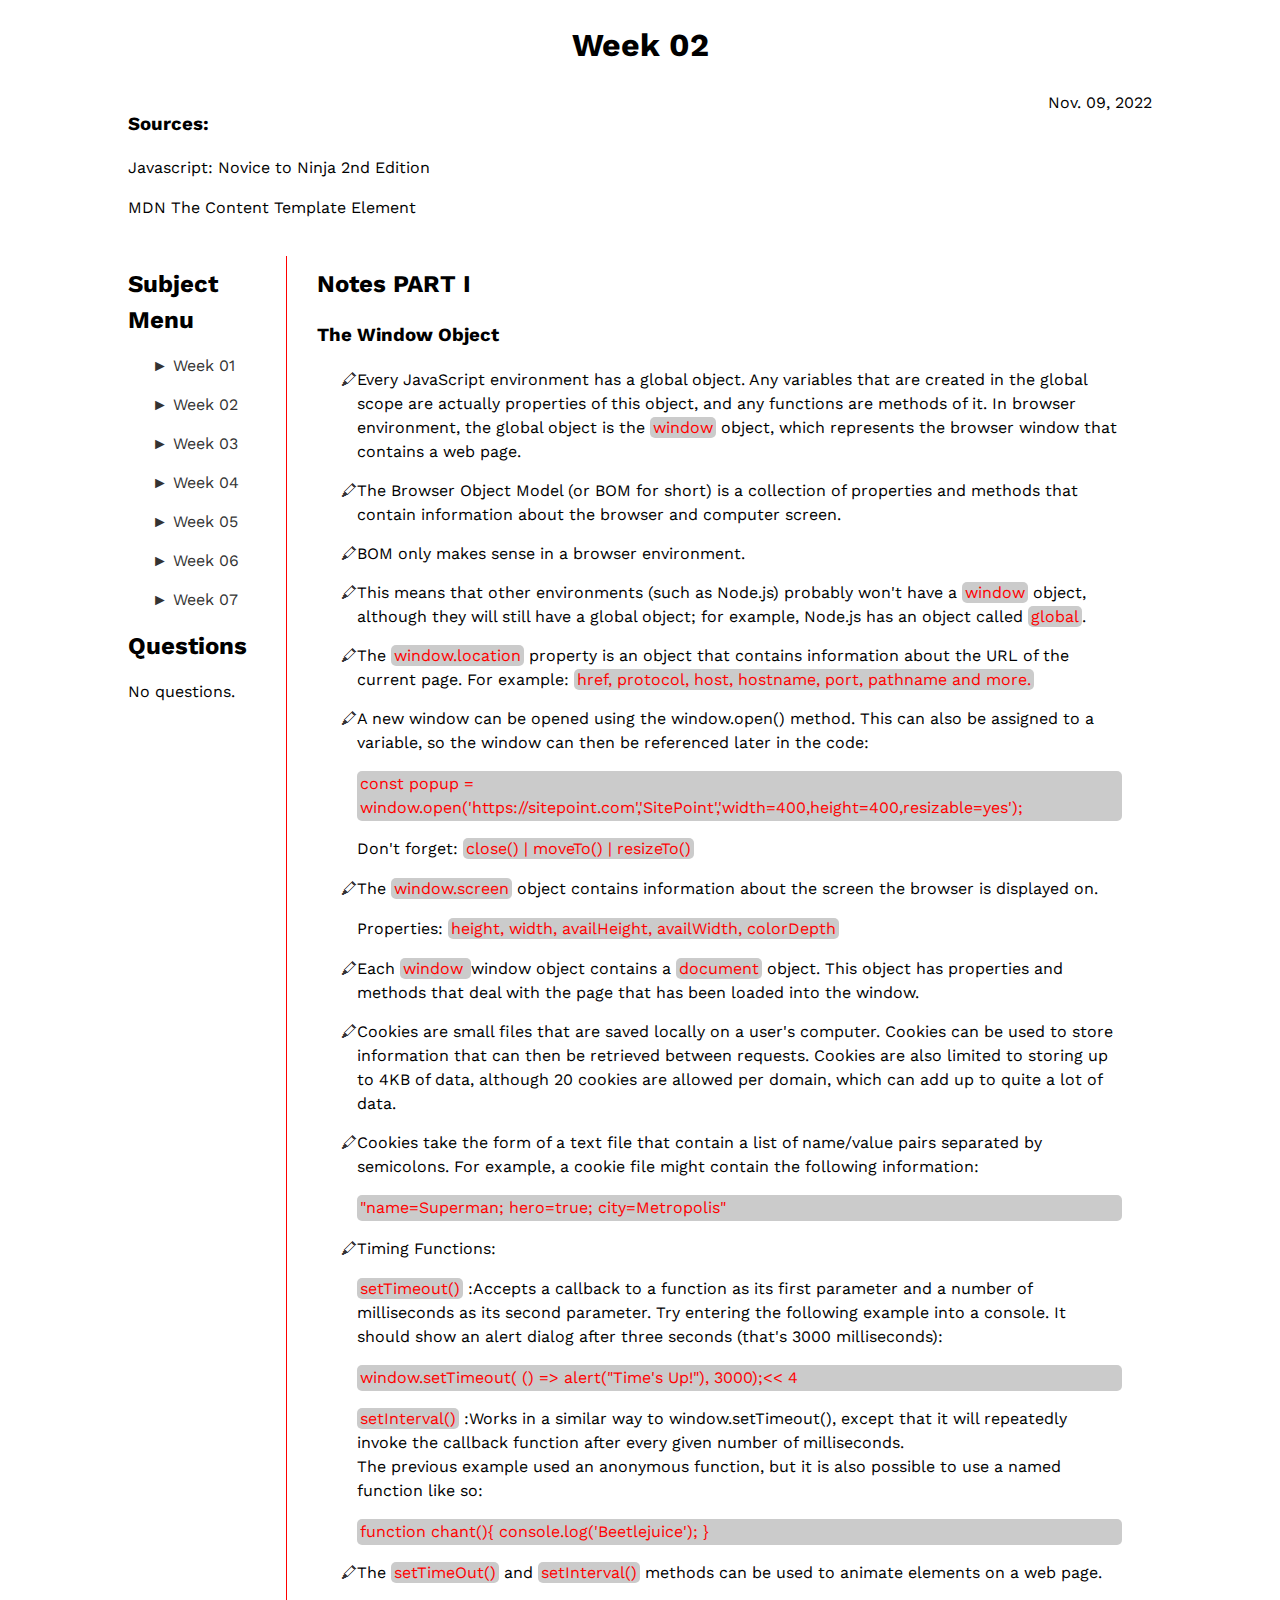
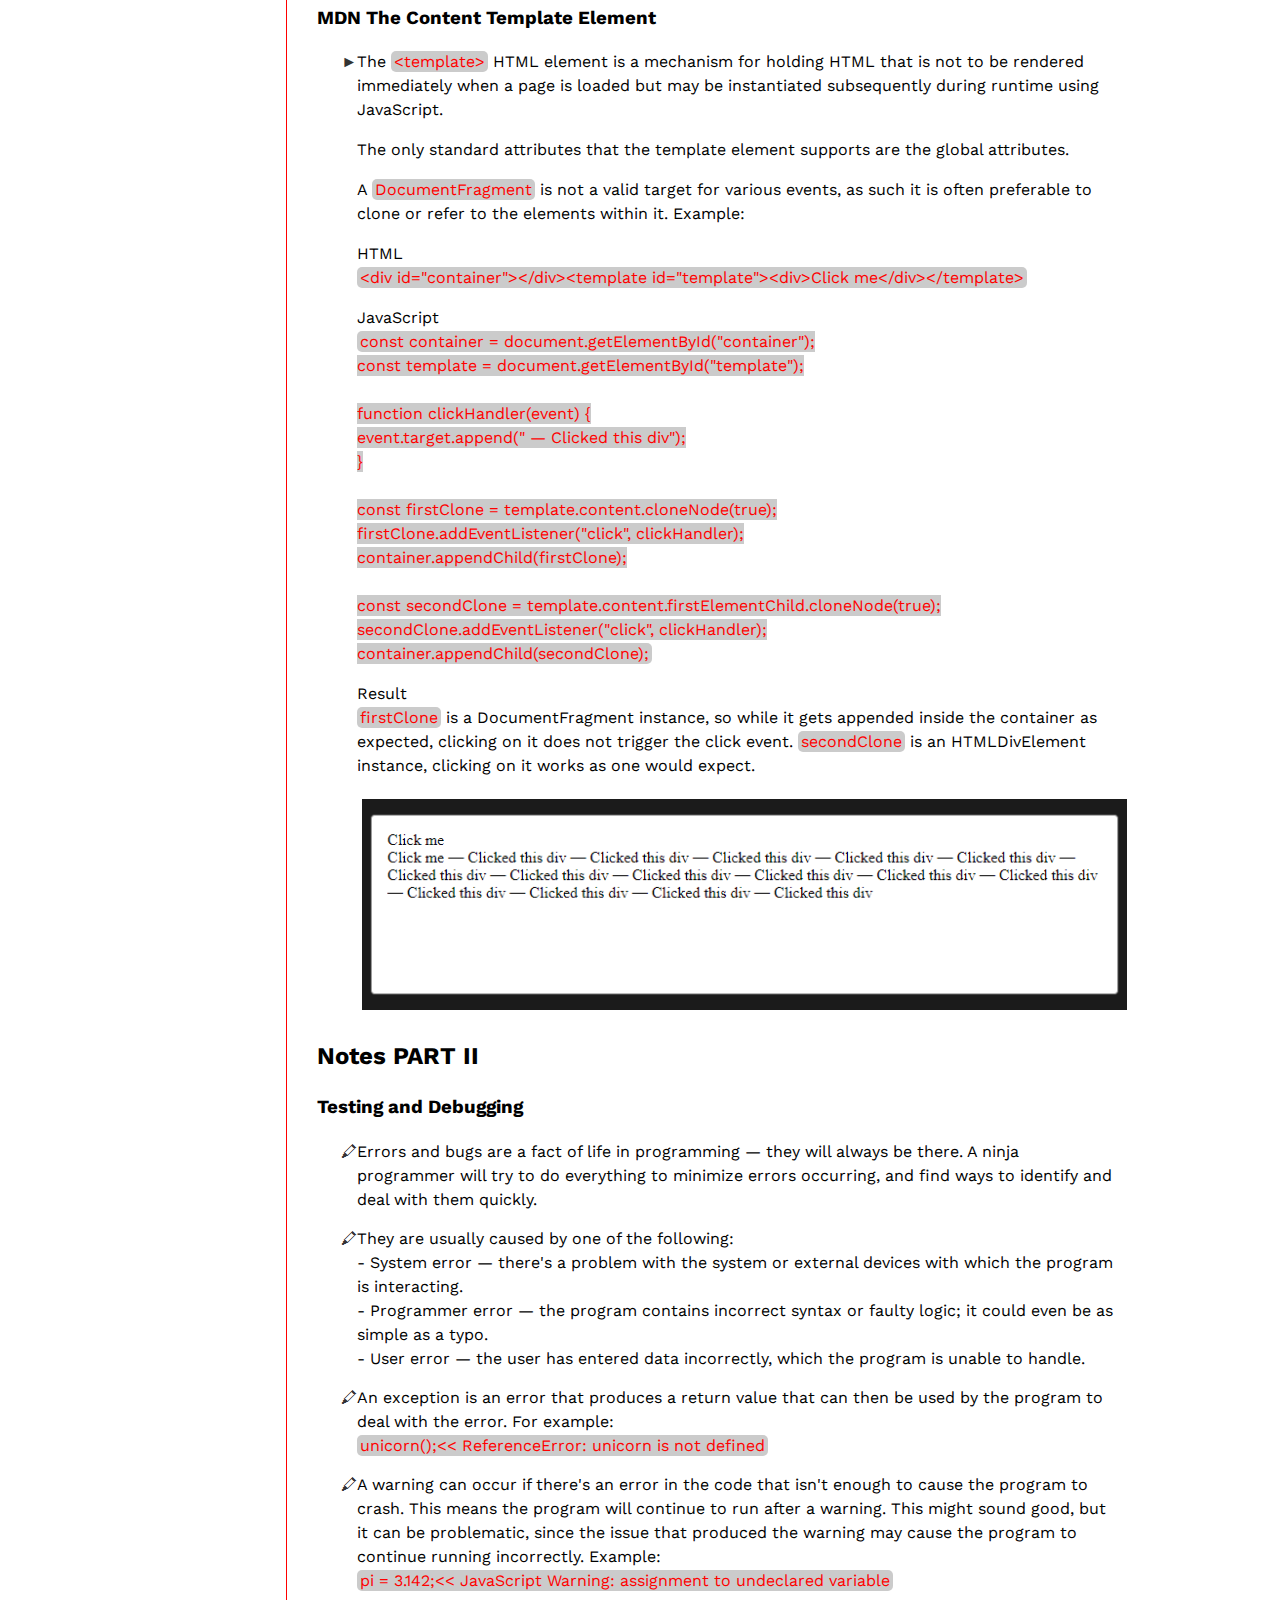
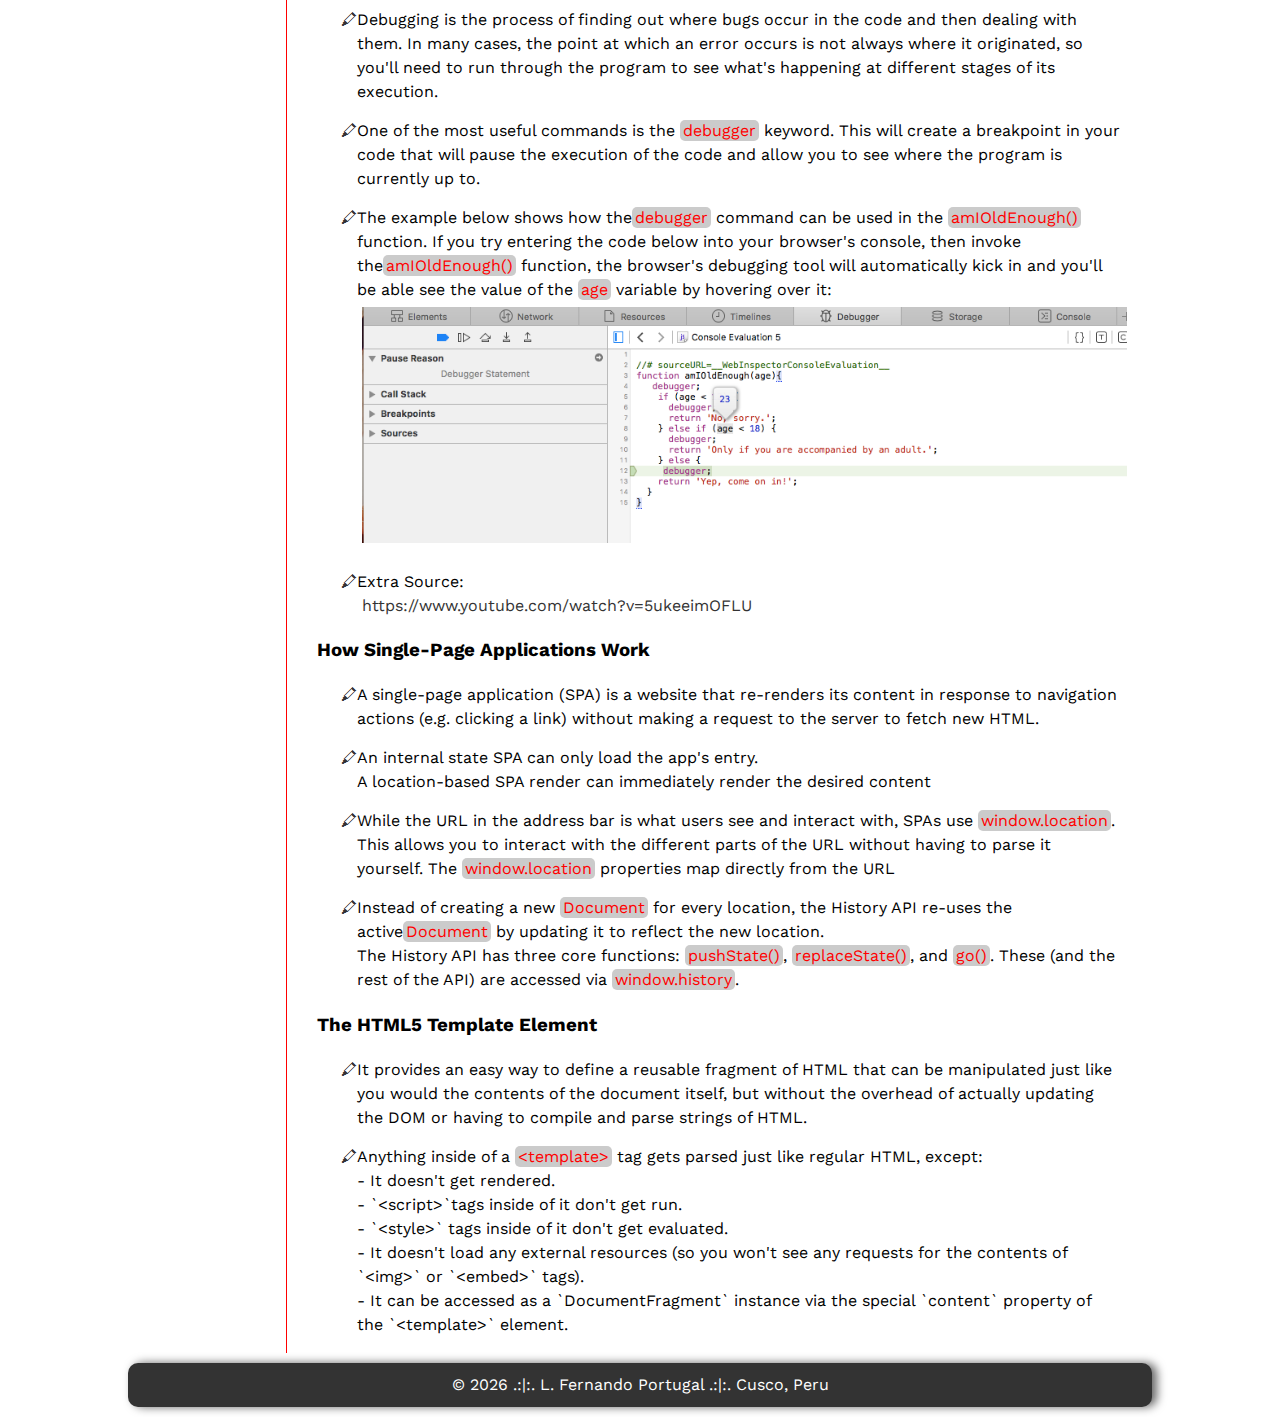
<file: week02/week-02.html>
<!DOCTYPE html>
<html lang="en">

<head>
    <meta charset="UTF-8">
    <meta http-equiv="X-UA-Compatible" content="IE=edge">
    <meta name="viewport" content="width=device-width, initial-scale=1.0">
    <title>Week 02 | Notes</title>
    <link rel="stylesheet" href="css/base.css">
</head>

<body>
    <header>
        <div>
            <h1>Week 02</h1>
        </div>
        <div class="header_2 flex">
            <div>
                <h3>Sources:</h3>
                <p>Javascript: Novice to Ninja 2nd Edition</p>
                <p>MDN The Content Template Element</p>
            </div>
            <div>
                Nov. 09, 2022
            </div>
        </div>
    </header>
    <main>
        <div class="main_flex">
            <div class="main_left">
                <section>
                    <h2>Subject Menu</h2>
                    <ul class="list">
                        <li><a href="#">Week 01</a></li>
                        <li><a href="../week02/week-02.html">Week 02</a></li>
                        <li><a href="../week03/week-03.html">Week 03</a></li>
                        <li><a href="../week04/week-04.html">Week 04</a></li>
                        <li><a href="../week05/week-05.html">Week 05</a></li>
                        <li><a href="../week06/week-06.html">Week 06</a></li>
                        <li><a href="../week07/week-07.html">Week 07</a></li>
                    </ul>
                </section>
                <section>
                    <h2>Questions</h2>
                    <p>No questions.</p>
                </section>
            </div>
            <div class="main_right">
                <section>
                    <h2>Notes PART I</h2>
                    <h3>The Window Object</h3>
                    <ul class="notes list">
                        <li>Every JavaScript environment has a global object. Any variables that are created in the
                            global scope are actually properties of this object, and any functions are methods of it. In
                            browser environment, the global object is the <span class="code">window</span> object, which
                            represents the browser window that contains a web page.</li>
                        <li>The Browser Object Model (or BOM for short) is a collection of properties and methods that
                            contain information about the browser and computer screen.</li>
                        <li>BOM only makes sense in a browser environment.</li>
                        <li>This means that other environments (such as Node.js) probably won't have a <span
                                class="code">window</span> object, although they will still have a global object; for
                            example, Node.js has an object called <span class="code">global</span>.</li>
                        <li>The <span class="code">window.location</span> property is an object that contains
                            information about the URL of the current page. For example: <span class="code">href,
                                protocol, host, hostname, port, pathname and more.</span></li>
                        <li>A new window can be opened using the <span>window.open()</span> method. This can also be
                            assigned to a variable, so the window can then be referenced later in the code:
                            <p class="code">const popup =
                                window.open('https://sitepoint.com','SitePoint','width=400,height=400,resizable=yes');
                            </p>
                            <p>Don't forget: <span class="code">close() | moveTo() | resizeTo()</span></p>
                        </li>
                        <li>The <span class="code">window.screen</span> object contains information about the screen the
                            browser is displayed on.
                            <p>Properties: <span class="code">height, width, availHeight, availWidth, colorDepth</span>
                            </p>
                        </li>
                        <li>Each <span class="code">window </span>window object contains a <span
                                class="code">document</span> object. This object has properties and methods that deal
                            with the page that has been loaded into the window.</li>
                        <li>Cookies are small files that are saved locally on a user's computer. Cookies can be used to
                            store information that can then be retrieved between requests. Cookies are also limited to
                            storing up to 4KB of data, although 20 cookies are allowed per domain, which can add up to
                            quite a lot of data.</li>
                        <li>Cookies take the form of a text file that contain a list of name/value pairs separated by
                            semicolons. For example, a cookie file might contain the following information:
                            <p class="code">"name=Superman; hero=true; city=Metropolis"</p>
                        </li>
                        <li>Timing Functions:
                            <p><span class="code">setTimeout()</span> :Accepts a callback to a function as its first
                                parameter and a number of milliseconds as its second parameter. Try entering the
                                following example into a console. It should show an alert dialog after three seconds
                                (that's 3000 milliseconds):</p>
                            <p class="code">window.setTimeout( () => alert("Time's Up!"), 3000);<< 4</p>
                                    <p><span class="code">setInterval()</span> :Works in a similar way to
                                        <span>window.setTimeout()</span>, except that it will repeatedly invoke the
                                        callback function after every given number of milliseconds. <br>
                                        The previous example used an anonymous function, but it is also possible to use
                                        a named function like so:</p>
                                    <p class="code">function chant(){ console.log('Beetlejuice'); }</p>
                        </li>
                        <li>The <span class="code">setTimeOut()</span> and <span class="code">setInterval()</span>
                            methods can be used to animate elements on a web page. </li>
                    </ul>
                    <h3>MDN The Content Template Element</h3>
                    <ul>
                        <li>The <span class="code">&lt;template&gt;</span> HTML element is a mechanism for holding HTML
                            that is not to be rendered immediately when a page is loaded but may be instantiated
                            subsequently during runtime using JavaScript.
                            <p>The only standard attributes that the template element supports are the global
                                attributes.</p>
                            <p>A <span class="code">DocumentFragment</span> is not a valid target for various events, as
                                such it is often preferable to clone or refer to the elements within it. Example:</p>
                            <p>HTML <br><span class="code">&lt;div id="container"&gt;&lt;/div&gt;&lt;template
                                    id="template"&gt;&lt;div&gt;Click me&lt;/div&gt;&lt;/template&gt;</span></p>
                            <p>JavaScript <br><span class="code">
                                    const container = document.getElementById("container");<br>
                                    const template = document.getElementById("template");<br>
                                    <br>
                                    function clickHandler(event) {<br>
                                    event.target.append(" — Clicked this div");<br>
                                    } <br>
                                    <br>
                                    const firstClone = template.content.cloneNode(true);<br>
                                    firstClone.addEventListener("click", clickHandler);<br>
                                    container.appendChild(firstClone);<br>
                                    <br>
                                    const secondClone = template.content.firstElementChild.cloneNode(true);<br>
                                    secondClone.addEventListener("click", clickHandler);<br>
                                    container.appendChild(secondClone);</span></p>

                            <p>Result <br><span class="code">firstClone</span> is a DocumentFragment instance, so while
                                it gets appended inside the container as expected, clicking on it does not trigger the
                                click event. <span class="code">secondClone</span> is an HTMLDivElement instance,
                                clicking on it works as one would expect.</p>
                            <img src="images/example01.png" alt="example 01">
                        </li>
                    </ul>

                    <h2>Notes PART II</h2>
                    <h3>Testing and Debugging</h3>
                    <ul class="notes list">
                        <li>Errors and bugs are a fact of life in programming ― they will always be there. A ninja
                            programmer will try to do everything to minimize errors occurring, and find ways to identify
                            and deal with them quickly.</li>
                        <li>They are usually caused by one of the following:
                            <br> - System error ― there's a problem with the system or external devices with which the
                            program is interacting.
                            <br> - Programmer error ― the program contains incorrect syntax or faulty logic; it could
                            even be as simple as a typo.
                            <br> - User error ― the user has entered data incorrectly, which the program is unable to
                            handle.
                        </li>
                        <li>An exception is an error that produces a return value that can then be used by the program
                            to deal with the error. For example: <br>
                            <span class="code">unicorn();<< ReferenceError: unicorn is not defined</span>
                        </li>
                        <li>A warning can occur if there's an error in the code that isn't enough to cause the program
                            to crash. This means the program will continue to run after a warning. This might sound
                            good, but it can be problematic, since the issue that produced the warning may cause the
                            program to continue running incorrectly. Example: <br>
                            <span class="code">pi = 3.142;<< JavaScript Warning: assignment to undeclared
                                    variable</span>
                        </li>
                        <li>Debugging is the process of finding out where bugs occur in the code and then dealing with
                            them. In many cases, the point at which an error occurs is not always where it originated,
                            so you'll need to run through the program to see what's happening at different stages of its
                            execution. </li>
                        <li>One of the most useful commands is the <span class="code">debugger</span> keyword. This will
                            create a breakpoint in your code that will pause the execution of the code and allow you to
                            see where the program is currently up to. </li>
                        <li>The example below shows how the<span class="code">debugger</span> command can be used in the
                            <span class="code">amIOldEnough()</span> function. If you try entering the code below into
                            your browser's console, then invoke the<span class="code">amIOldEnough()</span> function,
                            the browser's debugging tool will automatically kick in and you'll be able see the value of
                            the <span class="code">age</span> variable by hovering over it:
                            <img src="images/example02.png" alt="">
                        </li>
                        <li>Extra Source: <br><a href="https://www.youtube.com/watch?v=5ukeeimOFLU"
                                target="_blank">https://www.youtube.com/watch?v=5ukeeimOFLU</a>
                        </li>
                    </ul>
                    <h3>How Single-Page Applications Work</h3>
                    <ul class="notes list">
                        <li>A single-page application (SPA) is a website that re-renders its content in response to
                            navigation actions (e.g. clicking a link) without making a request to the server to fetch
                            new HTML.</li>
                        <li>An internal state SPA can only load the app's entry. <br> A location-based SPA render can
                            immediately render the desired content</li>
                        <li>While the URL in the address bar is what users see and interact with, SPAs use <span
                                class="code">window.location</span>. This allows you to interact with the different
                            parts of the URL without having to parse it yourself. The <span
                                class="code">window.location</span> properties map directly from the URL</li>
                        <li>Instead of creating a new <span class="code">Document</span> for every location, the History
                            API re-uses the active<span class="code">Document</span> by updating it to reflect the new
                            location. <br>The History API has three core functions: <span
                                class="code">pushState()</span>, <span class="code">replaceState()</span>, and <span
                                class="code">go()</span>. These (and the rest of the API) are accessed via <span
                                class="code">window.history</span>.</li>
                    </ul>
                    <h3>The HTML5 Template Element</h3>
                    <ul class="notes list">
                        <li>It provides an easy way to define a reusable fragment of HTML that can be manipulated just
                            like you would the contents of the document itself, but without the overhead of actually
                            updating the DOM or having to compile and parse strings of HTML.</li>
                        <li>Anything inside of a <span class="code">&lt;template&gt;</span> tag gets parsed just like
                            regular HTML, except: <br>
                            - It doesn't get rendered. <br>
                            - `&lt;script&gt;`tags inside of it don't get run. <br>
                            - `&lt;style&gt;` tags inside of it don't get evaluated. <br>
                            - It doesn't load any external resources (so you won't see any requests for the contents of
                            `&lt;img&gt;` or `&lt;embed&gt;` tags). <br>
                            - It can be accessed as a `DocumentFragment` instance via the special `content` property of
                            the `&lt;template&gt;` element.</li>
                    </ul>
                </section>
            </div>
    </main>
    </div>

    <footer>
        <div class="container">
            <p>
                &copy; <span id="currentyear"></span> .:|:. L. Fernando Portugal .:|:. Cusco, Peru
            </p>
        </div>
    </footer>
    <script src="js/scripts.js"></script>
</body>

</html>
</file>
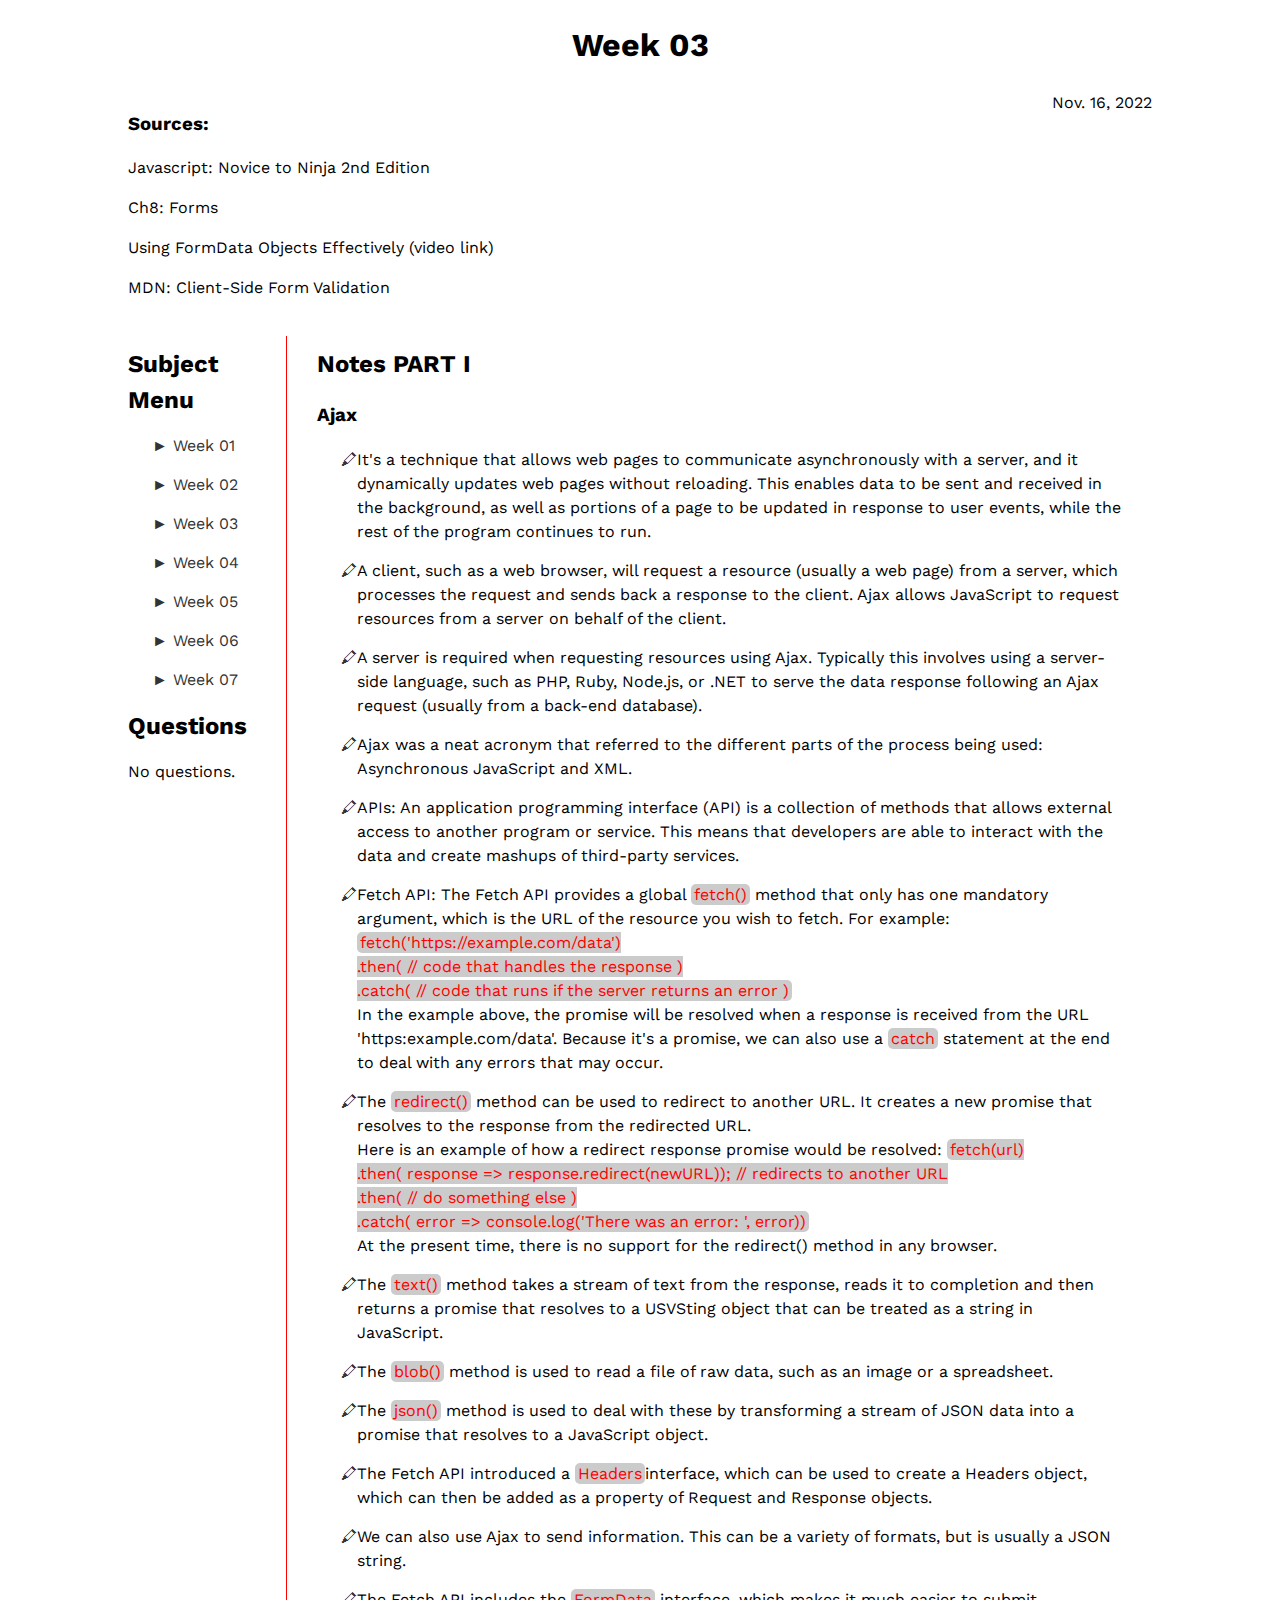
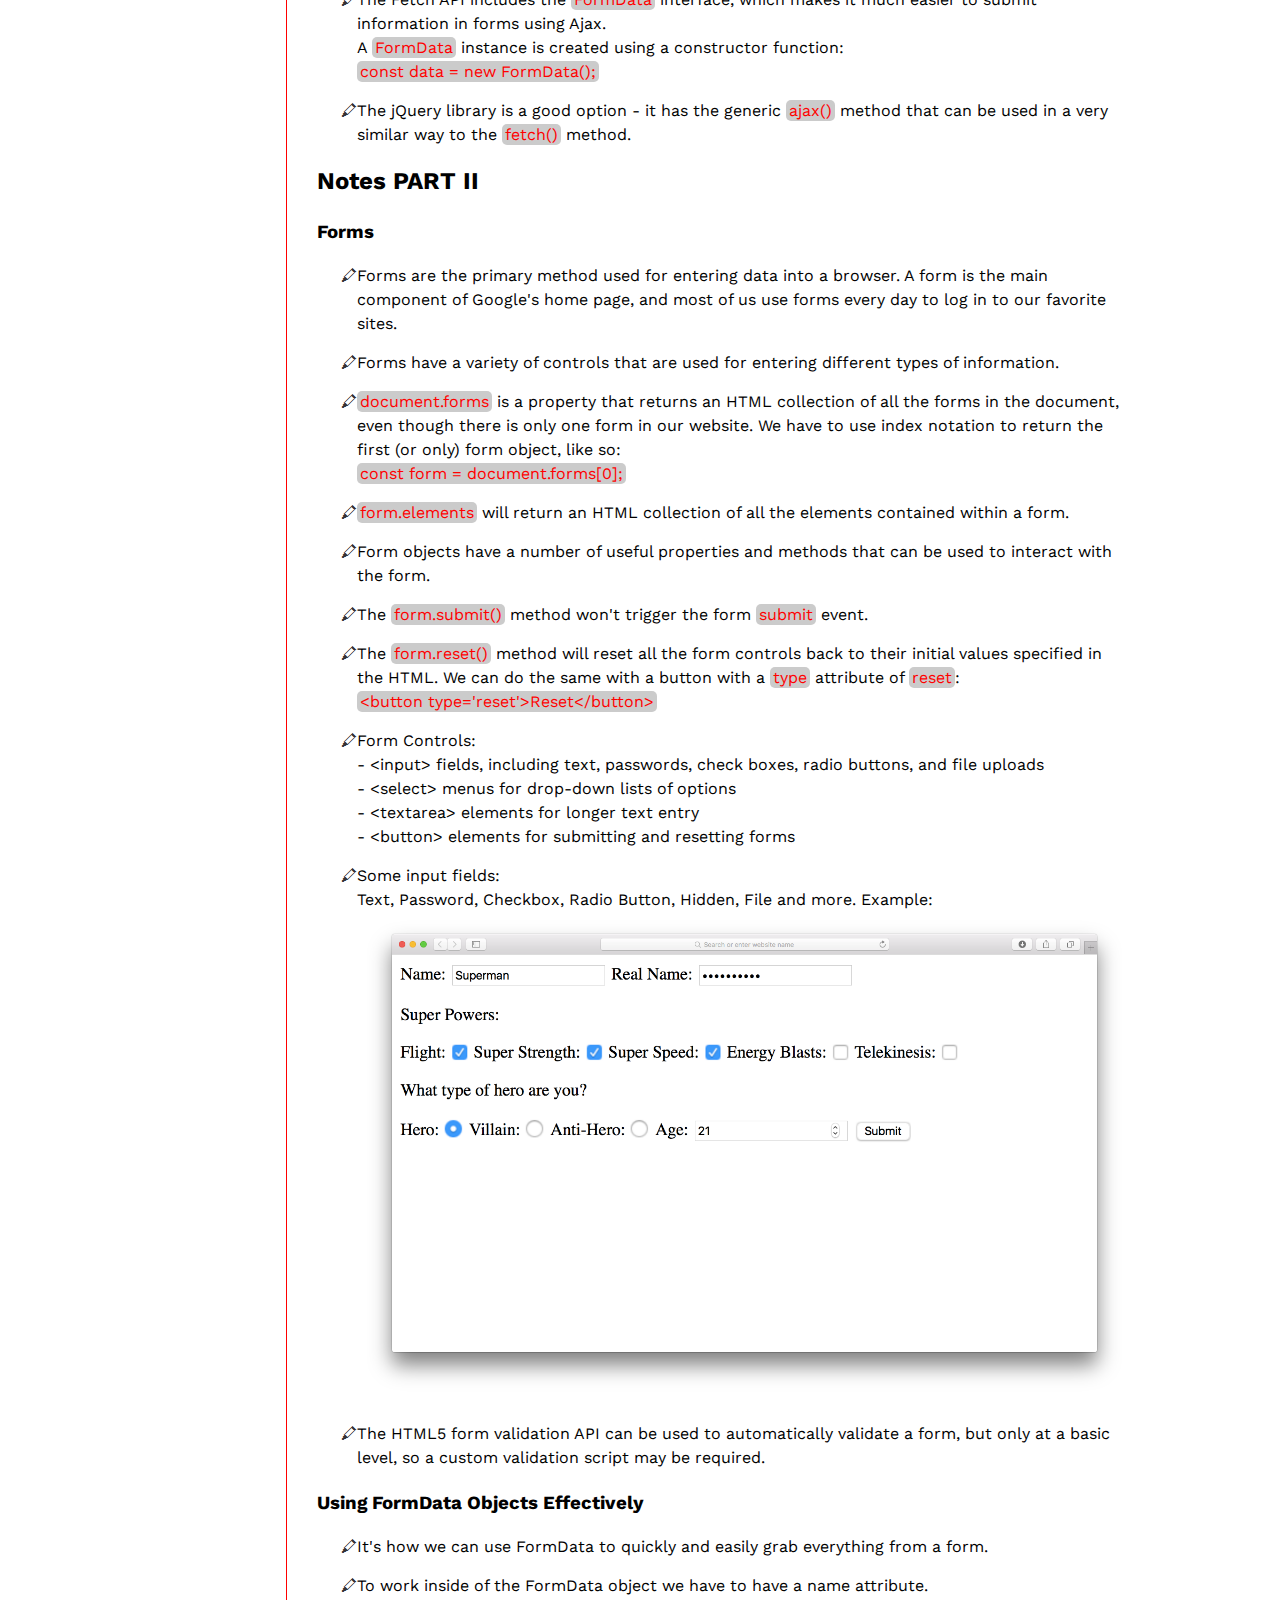
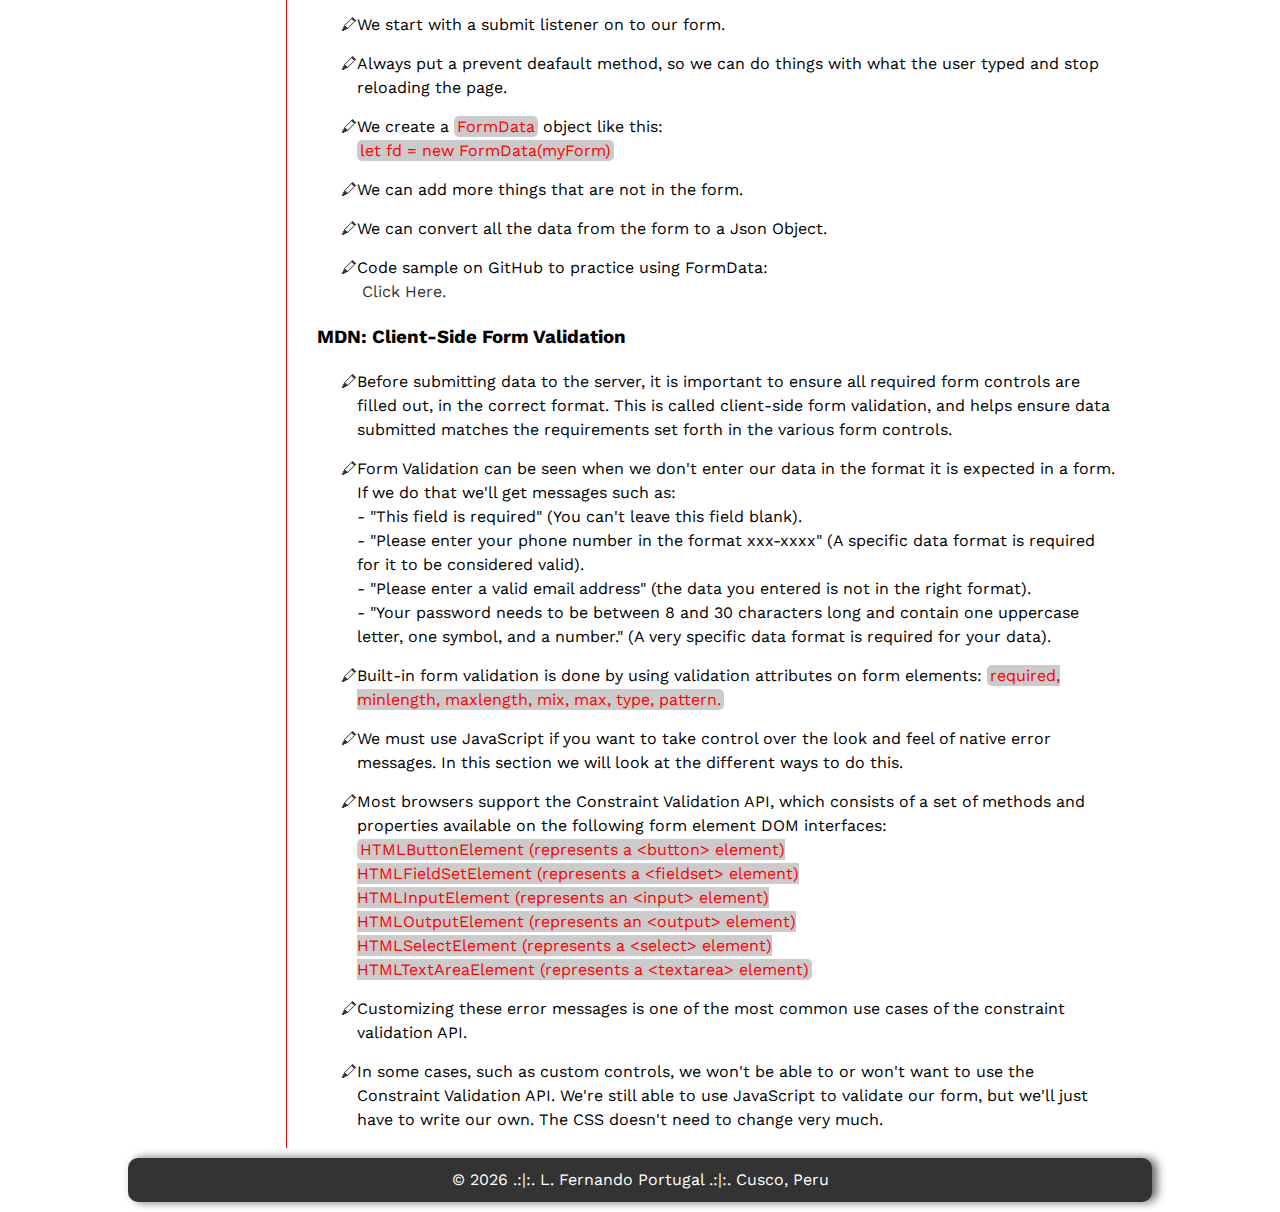
<file: week03/week-03.html>
<!DOCTYPE html>
<html lang="en">

<head>
    <meta charset="UTF-8">
    <meta http-equiv="X-UA-Compatible" content="IE=edge">
    <meta name="viewport" content="width=device-width, initial-scale=1.0">
    <title>Week 03 | Notes</title>
    <link rel="stylesheet" href="css/base.css">
</head>

<body>
    <header>
        <div>
            <h1>Week 03</h1>
        </div>
        <div class="header_2 flex">
            <div>
                <h3>Sources:</h3>
                <p>Javascript: Novice to Ninja 2nd Edition</p>
                <p>Ch8: Forms</p>
                <p>Using FormData Objects Effectively<a class="link" href="https://www.youtube.com/watch?v=GWJhE7Licjs">(video link) </a></p>
                <p>MDN: Client-Side Form Validation</p>
            </div>
            <div>
                Nov. 16, 2022
            </div>
        </div>
    </header>
    <main>
        <div class="main_flex">
            <div class="main_left">
                <section>
                    <h2>Subject Menu</h2>
                    <ul class="list">
                        <li><a href="#">Week 01</a></li>
                        <li><a href="../week02/week-02.html">Week 02</a></li>
                        <li><a href="../week03/week-03.html">Week 03</a></li>
                        <li><a href="../week04/week-04.html">Week 04</a></li>
                        <li><a href="../week05/week-05.html">Week 05</a></li>
                        <li><a href="../week06/week-06.html">Week 06</a></li>
                        <li><a href="../week07/week-07.html">Week 07</a></li>
                    </ul>
                </section>
                <section>
                    <h2>Questions</h2>
                    <p>No questions.</p>
                </section>
            </div>
            <div class="main_right">
                <section>
                    <h2>Notes PART I</h2>
                    <h3>Ajax</h3>
                    <ul class="notes list">
                        <li>It's a technique that allows web pages to communicate asynchronously with a server, and it
                            dynamically updates web pages without reloading. This enables data to be sent and received
                            in
                            the background, as well as portions of a page to be updated in response to user events,
                            while
                            the rest of the program continues to run.</li>
                        <li>A client, such as a web browser, will request a resource (usually a web page) from a server,
                            which processes the request and sends back a response to the client. Ajax allows JavaScript
                            to
                            request resources from a server on behalf of the client. </li>
                        <li>A server is required when requesting resources using Ajax. Typically this involves using a
                            server-side language, such as PHP, Ruby, Node.js, or .NET to serve the data response
                            following
                            an Ajax request (usually from a back-end database).</li>
                        <li>Ajax was a neat acronym that referred to the different parts of the process being used:
                            Asynchronous JavaScript and XML.</li>
                        <li>APIs: An application programming interface (API) is a collection of methods that allows
                            external
                            access to another program or service. This means that developers are able to interact with
                            the
                            data and create mashups of third-party services.</li>
                        <li>Fetch API: The Fetch API provides a global <span class="code">fetch()</span> method that
                            only
                            has one mandatory argument, which is the URL of the resource you wish to fetch. For example:
                            <br>
                            <span class="code">
                                fetch('https://example.com/data') <br>
                                .then( // code that handles the response ) <br>
                                .catch( // code that runs if the server returns an error )</span> <br>
                            In the example above, the promise will be resolved when a response is received from the URL
                            'https:example.com/data'. Because it's a promise, we can also use a <span
                                class="code">catch</span> statement at the end to deal with any errors that may occur.
                        </li>
                        <li>The <span class="code">redirect()</span> method can be used to redirect to another URL. It
                            creates a new promise that resolves to the response from the redirected URL. <br>
                            Here is an example of how a redirect response promise would be resolved:
                            <span class="code">
                                fetch(url) <br>
                                .then( response => response.redirect(newURL)); // redirects to
                                another URL <br>
                                .then( // do something else ) <br>
                                .catch( error => console.log('There was an error: ',
                                error))</span> <br>
                            At the present time, there is no support for the redirect() method in any browser.
                        </li>
                        <li>The <span class="code">text()</span> method takes a stream of text from the response, reads
                            it to completion and then returns a promise that resolves to a USVSting object that can be
                            treated as a string in JavaScript.</li>
                        <li>The <span class="code">blob()</span> method is used to read a file of raw data, such as an
                            image or a spreadsheet.</li>
                        <li>The <span class="code">json()</span> method is used to deal with these by transforming a
                            stream of JSON data into a promise that resolves to a JavaScript object.</li>
                        <li>The Fetch API introduced a <span class="code">Headers</span>interface, which can be used to
                            create a Headers object, which can then be added as a property of Request and Response
                            objects.</li>
                        <li>We can also use Ajax to send information. This can be a variety of formats, but is usually a
                            JSON string.</li>
                        <li>The Fetch API includes the <span class="code">FormData</span> interface, which makes it much
                            easier to submit information in forms using Ajax. <br>
                            A <span class="code">FormData</span> instance is created using a constructor function: <br>
                            <span class="code">const data = new FormData();</span>
                        </li>
                        <li>The jQuery library is a good option - it has the generic <span class="code">ajax()</span>
                            method that can be used in a very similar way to the <span class="code">fetch()</span>
                            method.</li>
                    </ul>
                    <h2>Notes PART II</h2>
                    <h3>Forms</h3>
                    <ul class="notes list">
                        <li>Forms are the primary method used for entering data into a browser. A form is the main
                            component of Google's home page, and most of us use forms every day to log in to our
                            favorite sites.</li>
                        <li>Forms have a variety of controls that are used for entering different types of information.
                        </li>
                        <li><span class="code">document.forms</span> is a property that returns an HTML collection of
                            all the forms in the document, even though there is only one form in our website. We have to
                            use index notation to return the first (or only) form object, like so: <br>
                            <span class="code">
                                const form = document.forms[0];
                            </span>
                        </li>
                        <li><span class="code">form.elements</span> will return an HTML collection of all the elements
                            contained within a form.</li>
                        <li>Form objects have a number of useful properties and methods that can be used to interact
                            with the form.</li>
                        <li>The <span class="code">form.submit()</span> method won't trigger the form <span
                                class="code">submit</span> event.</li>
                        <li>The <span class="code">form.reset()</span> method will reset all the form controls back to
                            their initial values specified in the HTML. We can do the same with a button with a <span
                                class="code">type</span> attribute of <span class="code">reset</span>: <br><span
                                class="code">&lt;button type='reset'&gt;Reset&lt;/button&gt;</span></li>
                        <li>Form Controls: <br>
                            - &lt;input&gt; fields, including text, passwords, check boxes, radio buttons, and file
                            uploads <br>
                            - &lt;select&gt; menus for drop-down lists of options <br>
                            - &lt;textarea&gt; elements for longer text entry <br>
                            - &lt;button&gt; elements for submitting and resetting forms</li>
                        <li>Some input fields: <br>
                            Text, Password, Checkbox, Radio Button, Hidden, File and more. Example: <br>
                            <img src="images/example01.png" alt="">
                        </li>
                        <li>The HTML5 form validation API can be used to automatically validate a form, but only at a
                            basic level, so a custom validation script may be required.</li>
                    </ul>
                    <h3>Using FormData Objects Effectively</h3>
                    <ul class="notes list">
                        <li>It's how we can use FormData to quickly and easily grab everything from a form.</li>
                        <li>To work inside of the FormData object we have to have a name attribute.</li>
                        <li>We start with a submit listener on to our form.</li>
                        <li>Always put a prevent deafault method, so we can do things with what the user typed and stop reloading the page.</li>
                        <li>We create a <span class="code">FormData</span> object like this: <br>
                        <span class="code">let fd = new FormData(myForm)</span></li>
                        <li>We can add more things that are not in the form.</li>
                        <li>We can convert all the data from the form to a Json Object.</li>
                        <li>Code sample on GitHub to practice using FormData: <br>
                        <a href="https://gist.github.com/prof3ssorSt3v3/7be8dd12f4d022932a3f700e0cef1841">Click Here.</a></li>
                    </ul>
                    <h3>MDN: Client-Side Form Validation</h3>
                    <ul class="notes list">
                        <li>Before submitting data to the server, it is important to ensure all required form controls are filled out, in the correct format. This is called client-side form validation, and helps ensure data submitted matches the requirements set forth in the various form controls. </li>
                        <li>Form Validation can be seen when we don't enter our data in the format it is expected in a form. If we do that we'll get messages such as: <br>
                            - "This field is required" (You can't leave this field blank). <br>
                            - "Please enter your phone number in the format xxx-xxxx" (A specific data format is required for it to be considered valid). <br>
                            - "Please enter a valid email address" (the data you entered is not in the right format). <br>
                            - "Your password needs to be between 8 and 30 characters long and contain one uppercase letter, one symbol, and a number." (A very specific data format is required for your data).</li>
                        <li>Built-in form validation is done by using validation attributes on form elements: <span class="code">required, minlength, maxlength, mix, max, type, pattern.</span></li>
                        <li>We must use JavaScript if you want to take control over the look and feel of native error messages. In this section we will look at the different ways to do this.</li>
                        <li>Most browsers support the Constraint Validation API, which consists of a set of methods and properties available on the following form element DOM interfaces: <br> <span class="code">
                            HTMLButtonElement (represents a &lt;button&gt; element) <br>
                            HTMLFieldSetElement (represents a &lt;fieldset&gt; element) <br>
                            HTMLInputElement (represents an &lt;input&gt; element) <br>
                            HTMLOutputElement (represents an &lt;output&gt; element) <br> 
                            HTMLSelectElement (represents a &lt;select&gt; element) <br>
                            HTMLTextAreaElement (represents a &lt;textarea&gt; element)
                        </span></li>
                        <li>Customizing these error messages is one of the most common use cases of the constraint validation API.</li>
                        <li>In some cases, such as custom controls, we won't be able to or won't want to use the Constraint Validation API. We're still able to use JavaScript to validate our form, but we'll just have to write our own. The CSS doesn't need to change very much.</li>
                    </ul>
                </section>
            </div>
        </div>

    </main>
    <footer>
        <div class="container">
            <p>
                &copy; <span id="currentyear"></span> .:|:. L. Fernando Portugal .:|:. Cusco, Peru
            </p>
        </div>
    </footer>
    <script src="js/scripts.js"></script>
</body>

</html>
</file>
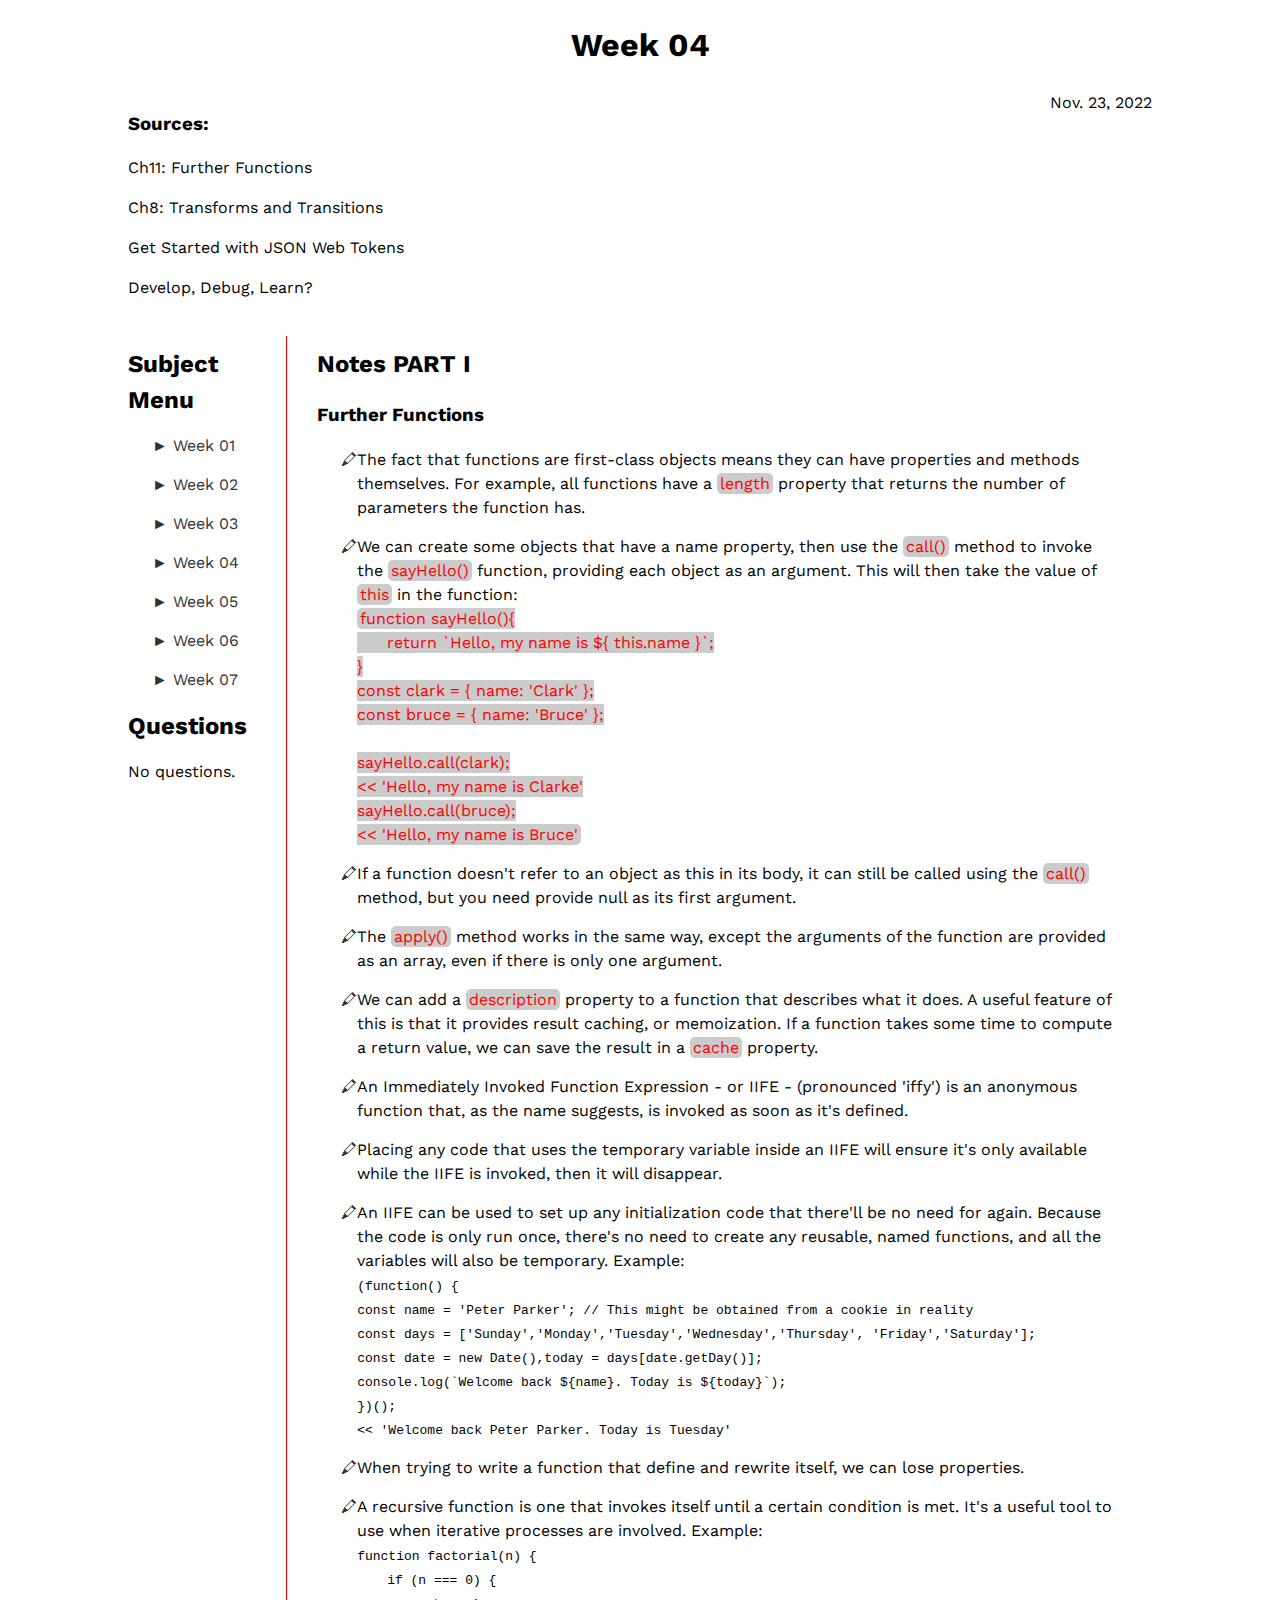
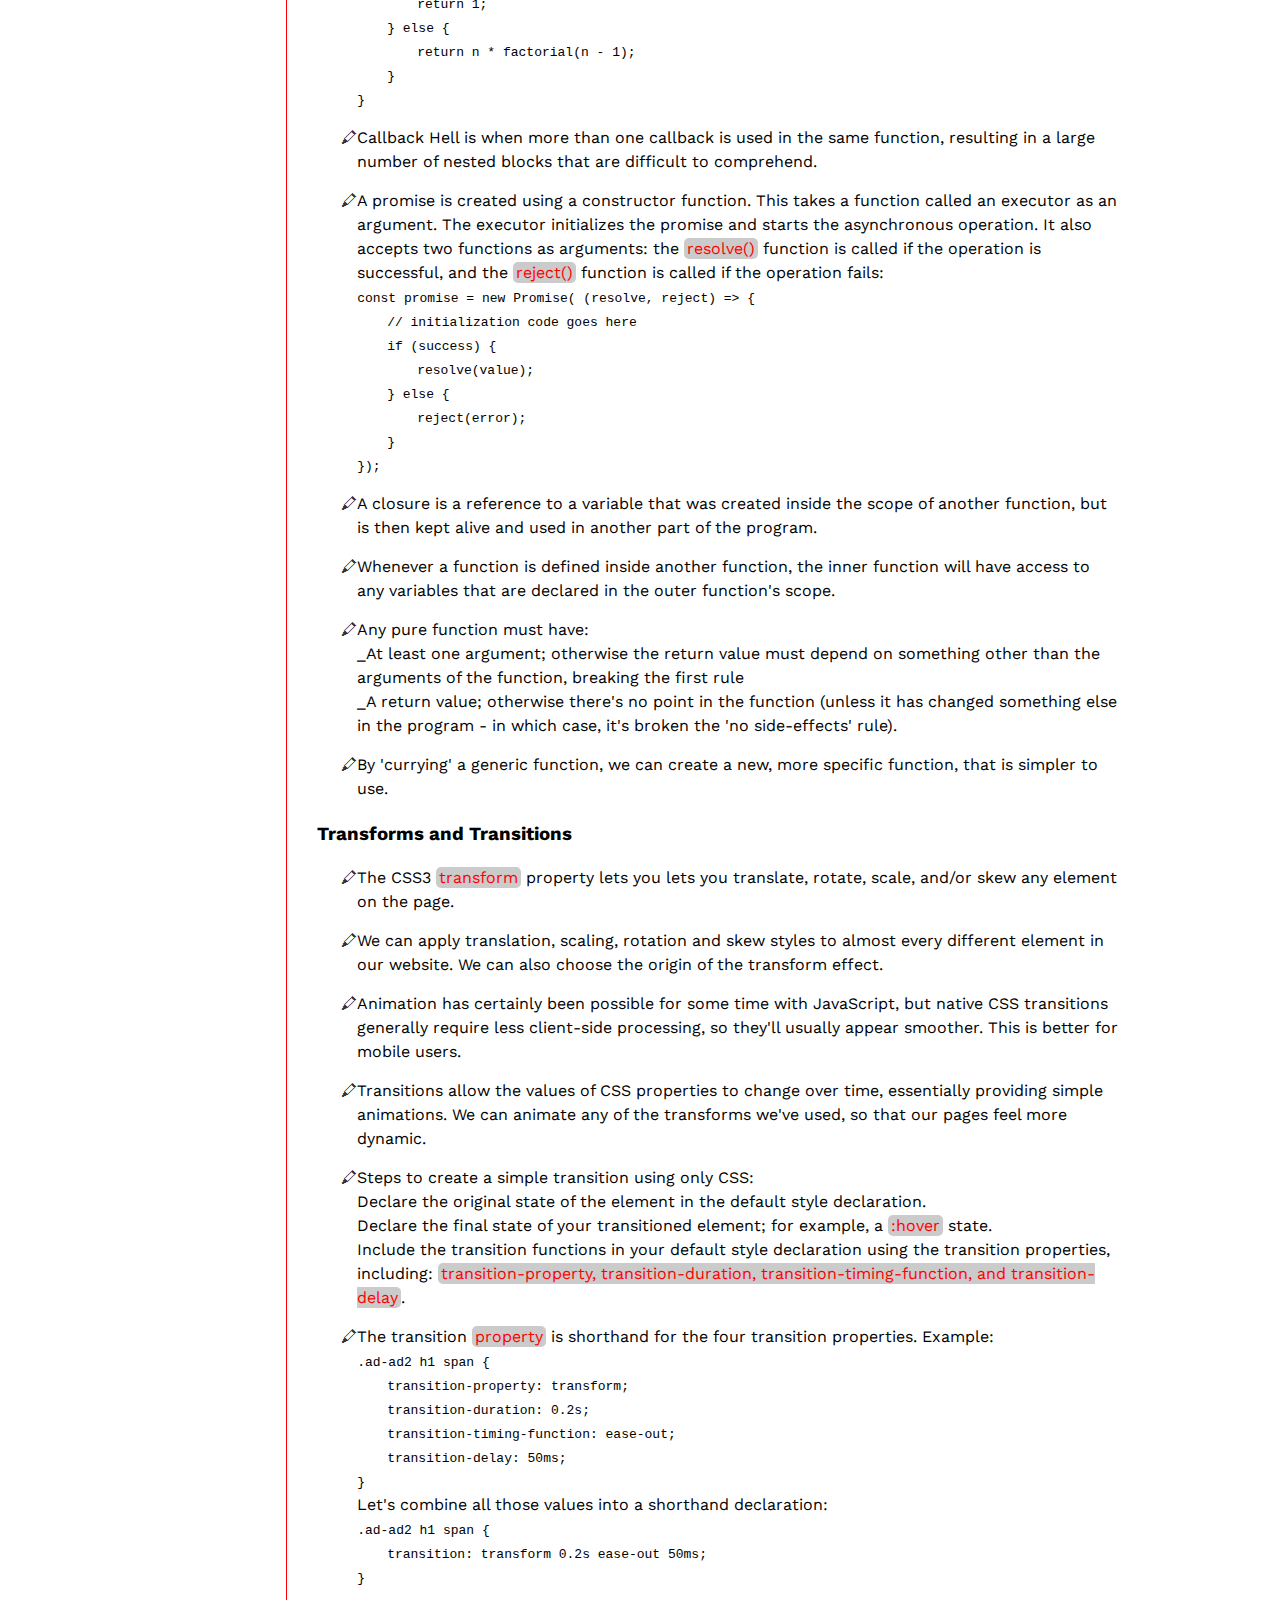
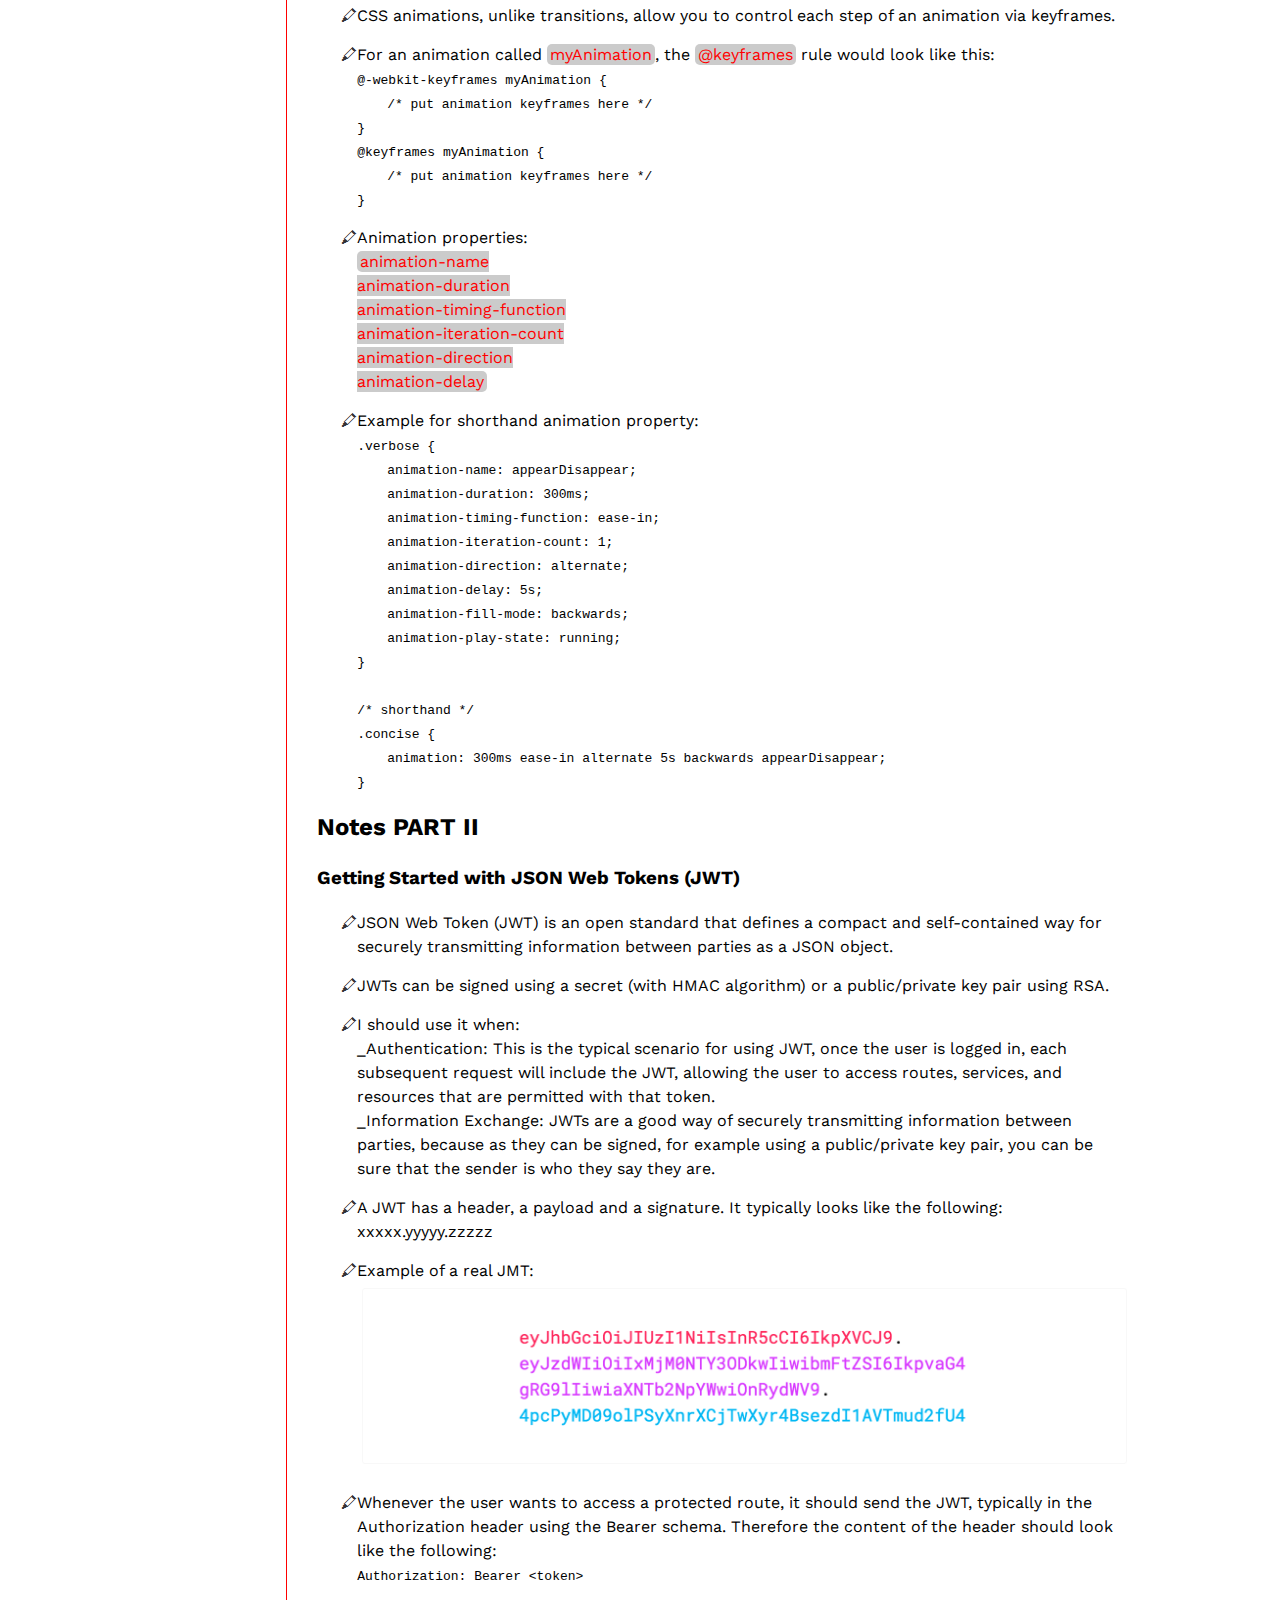
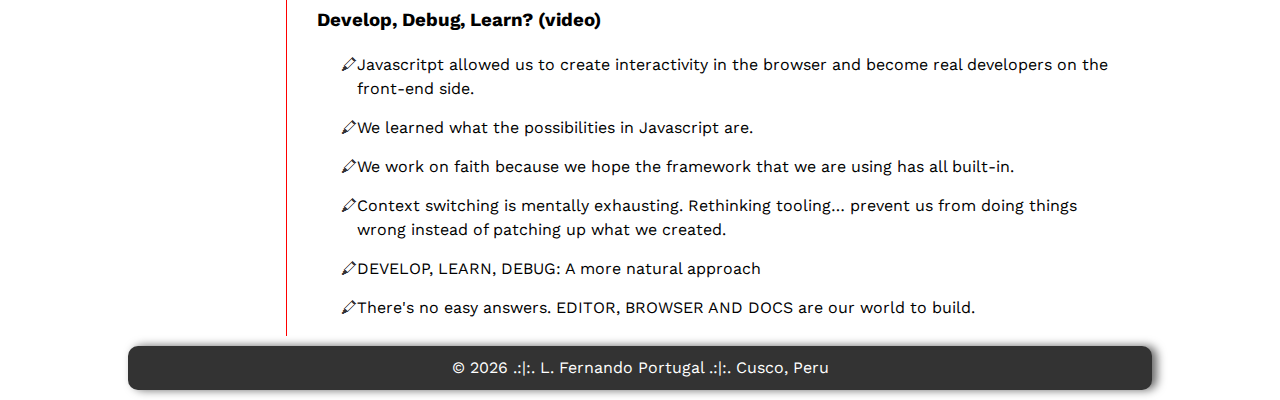
<file: week04/week-04.html>
<!DOCTYPE html>
<html lang="en">

<head>
    <meta charset="UTF-8">
    <meta http-equiv="X-UA-Compatible" content="IE=edge">
    <meta name="viewport" content="width=device-width, initial-scale=1.0">
    <title>Week 04 | Notes</title>
    <link rel="stylesheet" href="css/base.css">
</head>

<body>
    <header>
        <div>
            <h1>Week 04</h1>
        </div>
        <div class="header_2 flex">
            <div>
                <h3>Sources:</h3>
                <p>Ch11: Further Functions</p>
                <p>Ch8: Transforms and Transitions</p>
                <p>Get Started with JSON Web Tokens</p>
                <p>Develop, Debug, Learn?</p>
            </div>
            <div>
                Nov. 23, 2022
            </div>
        </div>
    </header>
    <main>
        <div class="main_flex">
            <div class="main_left">
                <section>
                    <h2>Subject Menu</h2>
                    <ul class="list">
                        <li><a href="#">Week 01</a></li>
                        <li><a href="../week02/week-02.html">Week 02</a></li>
                        <li><a href="../week03/week-03.html">Week 03</a></li>
                        <li><a href="../week04/week-04.html">Week 04</a></li>
                        <li><a href="../week05/week-05.html">Week 05</a></li>
                        <li><a href="../week06/week-06.html">Week 06</a></li>
                        <li><a href="../week07/week-07.html">Week 07</a></li>
                    </ul>
                </section>
                <section>
                    <h2>Questions</h2>
                    <p>No questions.</p>
                </section>
            </div>
            <div class="main_right">
                <section>
                    <h2>Notes PART I</h2>
                    <h3>Further Functions</h3>
                    <ul class="notes list">
                        <li>The fact that functions are first-class objects means they can have properties and methods
                            themselves. For example, all functions have a <span class="code">length</span> property that
                            returns the number of parameters the function has.</li>
                        <li>We can create some objects that have a name property, then use the <span
                                class="code">call()</span> method to invoke the <span class="code">sayHello()</span>
                            function, providing each object as an argument. This will then take the value of <span
                                class="code">this</span> in the function: <br>
                            <span class="code">
                                function sayHello(){ <br>
                                <span style="padding-left: 30px;">return `Hello, my name is ${ this.name }`; </span>
                                <br>
                                } <br>
                                const clark = { name: 'Clark' }; <br>
                                const bruce = { name: 'Bruce' }; <br>
                                <br>
                                sayHello.call(clark); <br>
                                << 'Hello, my name is Clarke' <br>
                                    sayHello.call(bruce); <br>
                                    << 'Hello, my name is Bruce' </span>
                        </li>
                        <li>If a function doesn't refer to an object as this in its body, it can still be called using
                            the <span class="code">call()</span> method, but you need provide null as its first
                            argument.</li>
                        <li>The <span class="code">apply()</span> method works in the same way, except the arguments of
                            the function are provided as an array, even if there is only one argument.</li>
                        <li>We can add a <span class="code">description</span> property to a function that describes
                            what it does. A useful feature of this is that it provides result caching, or memoization.
                            If a function takes some time to compute a return value, we can save the result in a <span
                                class="code">cache</span> property.</li>
                        <li>An Immediately Invoked Function Expression - or IIFE - (pronounced 'iffy') is an anonymous
                            function that, as the name suggests, is invoked as soon as it's defined. </li>
                        <li>Placing any code that uses the temporary variable inside an IIFE will ensure it's only
                            available while the IIFE is invoked, then it will disappear.</li>
                        <li>An IIFE can be used to set up any initialization code that there'll be no need for again.
                            Because the code is only run once, there's no need to create any reusable, named functions,
                            and all the variables will also be temporary. Example: <br>
                            <code>
                                (function() { <br>
                                    const name = 'Peter Parker'; // This might be obtained from a cookie in reality <br>
                                    const days = ['Sunday','Monday','Tuesday','Wednesday','Thursday', 'Friday','Saturday']; <br>
                                    const date = new Date(),today = days[date.getDay()]; <br>
                                    console.log(`Welcome back ${name}. Today is ${today}`); <br>
                                })(); <br>
                                << 'Welcome back Peter Parker. Today is Tuesday'
                            </code>
                        </li>
                        <li>When trying to write a function that define and rewrite itself, we can lose properties.</li>
                        <li>A recursive function is one that invokes itself until a certain condition is met. It's a
                            useful tool to use when iterative processes are involved. Example: <br>
                            <code>
                            function factorial(n) { <br>
                               <span class="one_tab">if (n === 0) {</span>  <br>
                                   <span class="two_tabs">return 1;</span>  <br>
                                <span class="one_tab">} else {</span> <br>
                                    <span class="two_tabs">return n * factorial(n - 1);</span> <br>
                                <span class="one_tab">}</span> <br>
                            }
                        </code>
                        </li>
                        <li>Callback Hell is when more than one callback is used in the same function, resulting in a
                            large number of nested blocks that are difficult to comprehend.</li>
                        <li>A promise is created using a constructor function. This takes a function called an executor as an argument. The executor initializes the promise and starts the asynchronous operation. It also accepts two functions as arguments: the <span class="code">resolve()</span> function is called if the operation is successful, and the <span class="code">reject()</span> function is called if the operation fails: <br>
                            <code>
                            const promise = new Promise( (resolve, reject) => { <br>
                                <span class="one_tab">// initialization code goes here</span> <br>
                                <span class="one_tab">if (success) {</span> <br>
                                        <span class="two_tabs">resolve(value);</span> <br>
                                    <span class="one_tab">} else {</span>  <br>
                                        <span class="two_tabs">reject(error);</span> <br>
                                    <span class="one_tab">}</span> <br>
                            });
                        </code>
                        </li>
                        <li>A closure is a reference to a variable that was created inside the scope of another function, but is then kept alive and used in another part of the program.</li>
                        <li>Whenever a function is defined inside another function, the inner function will have access to any variables that are declared in the outer function's scope.</li>
                        <li>Any pure function must have: <br>
                            _At least one argument; otherwise the return value must depend on something other than the arguments of the function, breaking the first rule <br>
                            _A return value; otherwise there's no point in the function (unless it has changed something else in the program - in which case, it's broken the 'no side-effects' rule).
                        </li>
                        <li>By 'currying' a generic function, we can create a new, more specific function, that is simpler to use.</li>
                    </ul>
                    <h3>Transforms and Transitions</h3>
                    <ul class="notes list">
                        <li>The CSS3 <span class="code">transform</span> property lets you lets you translate, rotate, scale, and/or skew any element on the page.</li>
                        <li>We can apply translation, scaling, rotation and skew styles to almost every different element in our website. We can also choose the origin of the transform effect.</li>
                        <li>Animation has certainly been possible for some time with JavaScript, but native CSS transitions generally require less client-side processing, so they'll usually appear smoother. This is better for mobile users.</li>
                        <li>Transitions allow the values of CSS properties to change over time, essentially providing simple animations. We can animate any of the transforms we've used, so that our pages feel more dynamic.</li>
                        <li>Steps to create a simple transition using only CSS: <br>
                            Declare the original state of the element in the default style declaration. <br>
                            Declare the final state of your transitioned element; for example, a <span class="code">:hover</span> state. <br>
                            Include the transition functions in your default style declaration using the transition properties, including: <span class="code">transition-property, transition-duration, transition-timing-function, and transition-delay</span>. </li>
                        <li>The transition <span class="code">property</span> is shorthand for the four transition properties. Example: <br>
                        <code>
                            .ad-ad2 h1 span { <br>
                               <span class="one_tab">transition-property: transform; </span> <br>
                                <span class="one_tab">transition-duration: 0.2s;  </span> <br>
                                <span class="one_tab">transition-timing-function: ease-out;</span> <br>
                                <span class="one_tab">transition-delay: 50ms;</span> <br>
                            } <br>
                        </code>
                        Let's combine all those values into a shorthand declaration: <br>
                        <code>
                            .ad-ad2 h1 span { <br>
                                <span class="one_tab">transition: transform 0.2s ease-out 50ms;</span> <br>
                            }
                        </code>
                        </li>
                        <li>CSS animations, unlike transitions, allow you to control each step of an animation via keyframes.</li>
                        <li>For an animation called <span class="code">myAnimation</span>, the <span class="code">@keyframes</span> rule would look like this: <br>
                        <code>
                            @-webkit-keyframes myAnimation { <br>
                            <span class="one_tab">/* put animation keyframes here */</span> <br>
                            } <br>
                            @keyframes myAnimation { <br>
                            <span class="one_tab">/* put animation keyframes here */</span> <br>
                            } <br>
                        </code>
                        </li>
                        <li>Animation properties: <br>
                            <span class="code">
                                animation-name <br>
                                animation-duration <br>
                                animation-timing-function <br>
                                animation-iteration-count <br>
                                animation-direction <br>
                                animation-delay
                            </span></li>
                        <li>Example for shorthand animation property: <br>
                        <code>
                            .verbose { <br>
                                <span class="one_tab">animation-name: appearDisappear; </span> <br>
                                <span class="one_tab">animation-duration: 300ms; </span> <br>
                                <span class="one_tab">animation-timing-function: ease-in;</span> <br>
                                <span class="one_tab">animation-iteration-count: 1;</span> <br>
                                <span class="one_tab">animation-direction: alternate;</span> <br>
                                <span class="one_tab">animation-delay: 5s;</span> <br>
                                <span class="one_tab">animation-fill-mode: backwards;</span> <br>
                                <span class="one_tab">animation-play-state: running;</span> <br>
                            } <br>
                            <br>
                            /* shorthand */ <br>
                            .concise { <br>
                                <span class="one_tab">animation: 300ms ease-in alternate 5s backwards appearDisappear;</span> <br>
                            } <br>
                        </code>
                        </li>
                    </ul>
                    <h2>Notes PART II</h2>
                    <h3>Getting Started with JSON Web Tokens (JWT)</h3>
                    <ul class="notes list">
                        <li>JSON Web Token (JWT) is an open standard that defines a compact and self-contained way for securely transmitting information between parties as a JSON object.</li>
                        <li>JWTs can be signed using a secret (with HMAC algorithm) or a public/private key pair using RSA.</li>
                        <li>I should use it when: <br>
                            _Authentication: This is the typical scenario for using JWT, once the user is logged in, each subsequent request will include the JWT, allowing the user to access routes, services, and resources that are permitted with that token. <br>
                            _Information Exchange: JWTs are a good way of securely transmitting information between parties, because as they can be signed, for example using a public/private key pair, you can be sure that the sender is who they say they are. </li>
                        <li>A JWT has a header, a payload and a signature. It typically looks like the following:   xxxxx.yyyyy.zzzzz</li>
                        <li>Example of a real JMT: <br>
                        <img src="images/example02.png" alt="JMT example"></li>
                        <li>Whenever the user wants to access a protected route, it should send the JWT, typically in the Authorization header using the Bearer schema. Therefore the content of the header should look like the following: <br>
                        <code>Authorization: Bearer &lt;token&gt;</code></li>
                    </ul>
                    <h3>Develop, Debug, Learn? (video)</h3>
                    <ul class="notes list">
                        <li>Javascritpt allowed us to create interactivity in the browser and become real developers on the front-end side.</li>
                        <li>We learned what the possibilities in Javascript are.</li>
                        <li>We work on faith because we hope the framework that we are using has all built-in.</li>
                        <li>Context switching is mentally exhausting. Rethinking tooling… prevent us from doing things wrong instead of patching up what we created.</li>
                        <li>DEVELOP, LEARN, DEBUG: A more natural approach</li>
                        <li>There's no easy answers. EDITOR, BROWSER AND DOCS are our world to build.</li>
                    </ul>
                </section>
            </div>
        </div>

    </main>
    <footer>
        <div class="container">
            <p>
                &copy; <span id="currentyear"></span> .:|:. L. Fernando Portugal .:|:. Cusco, Peru
            </p>
        </div>
    </footer>
    <script src="js/scripts.js"></script>
</body>

</html>
</file>
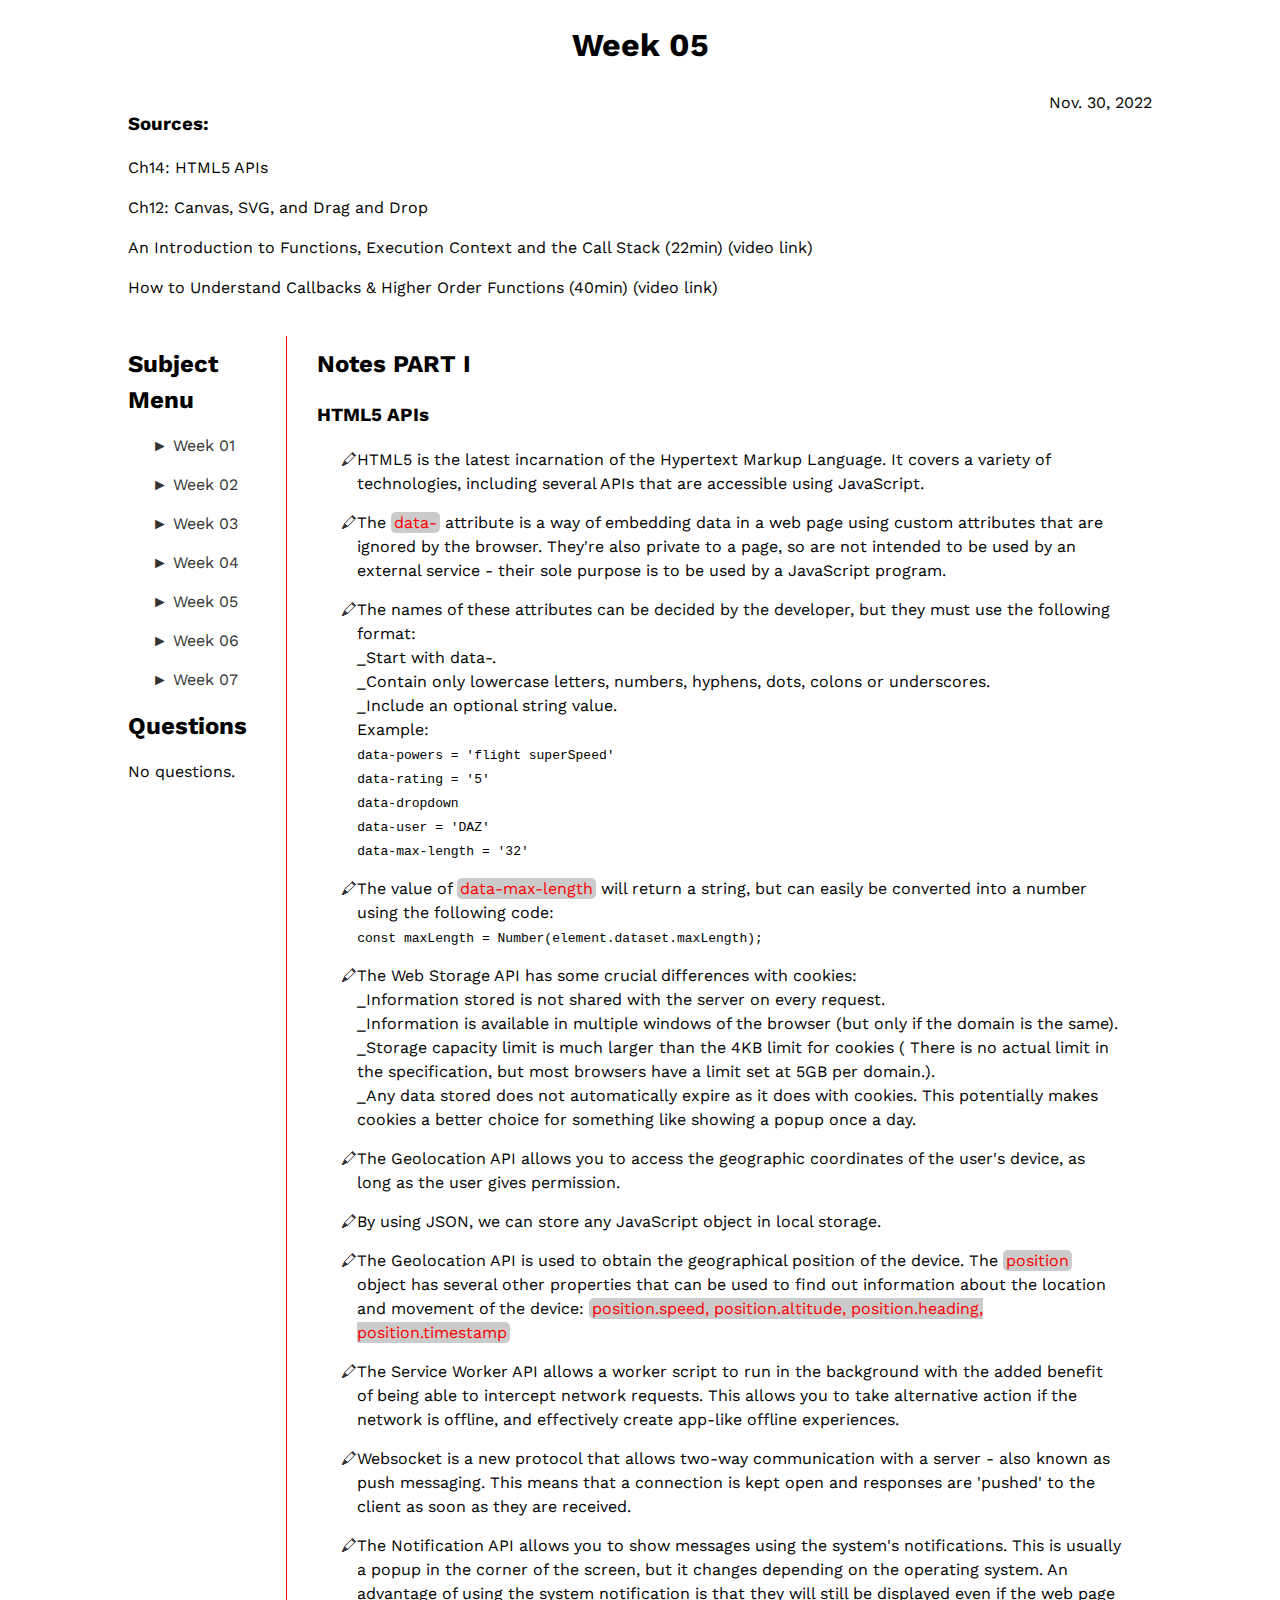
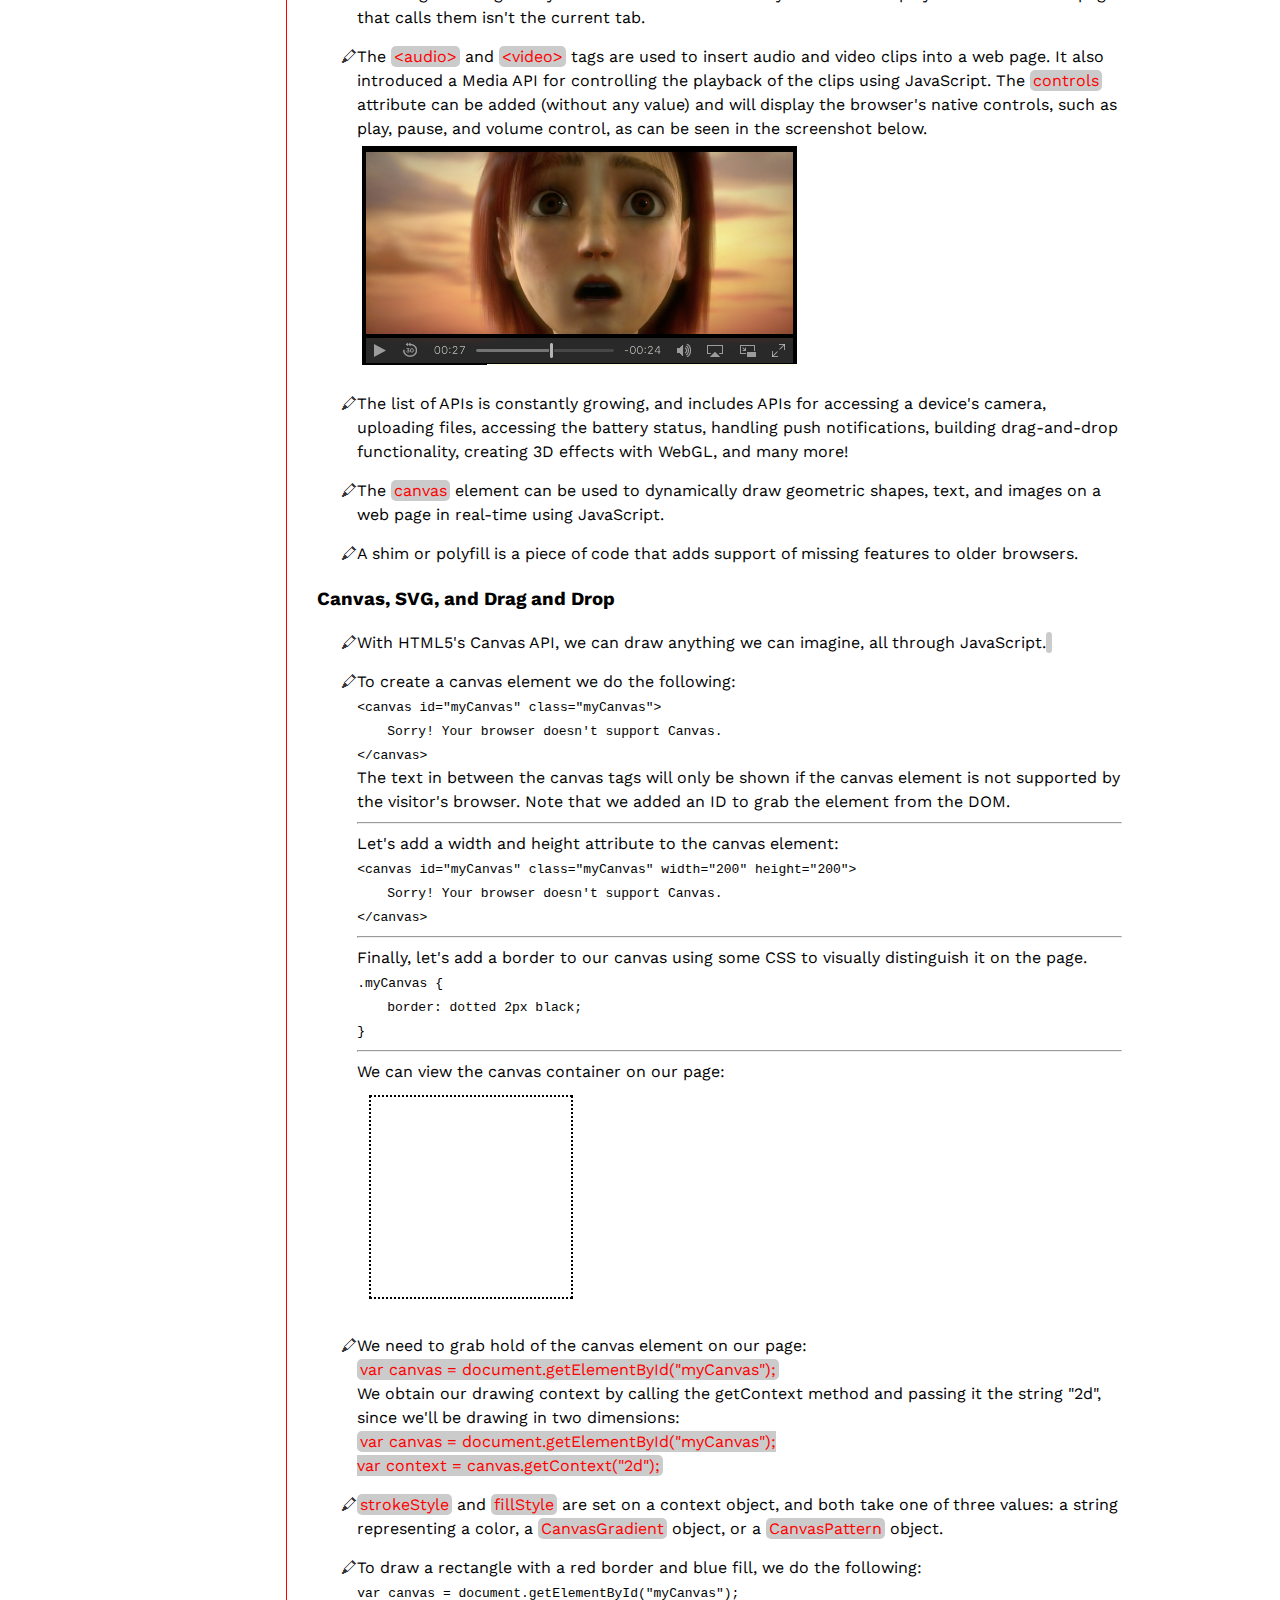
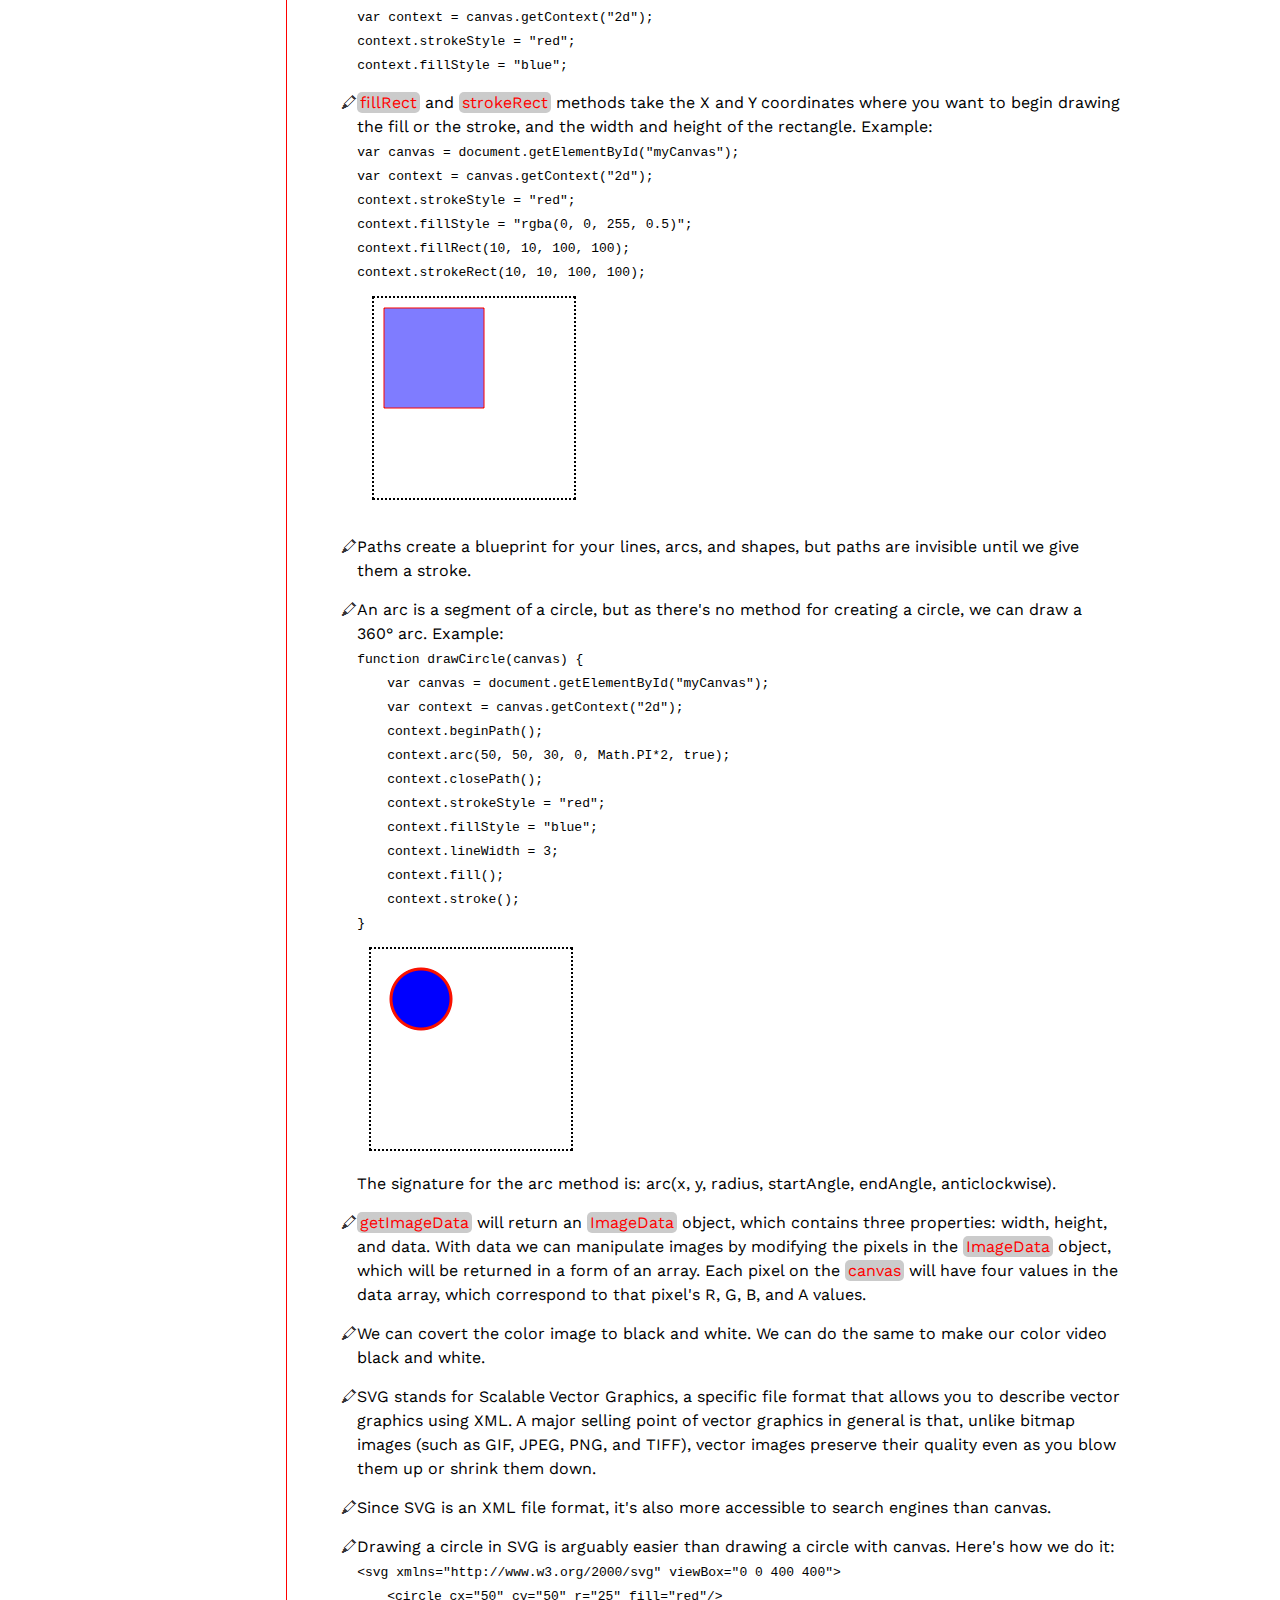
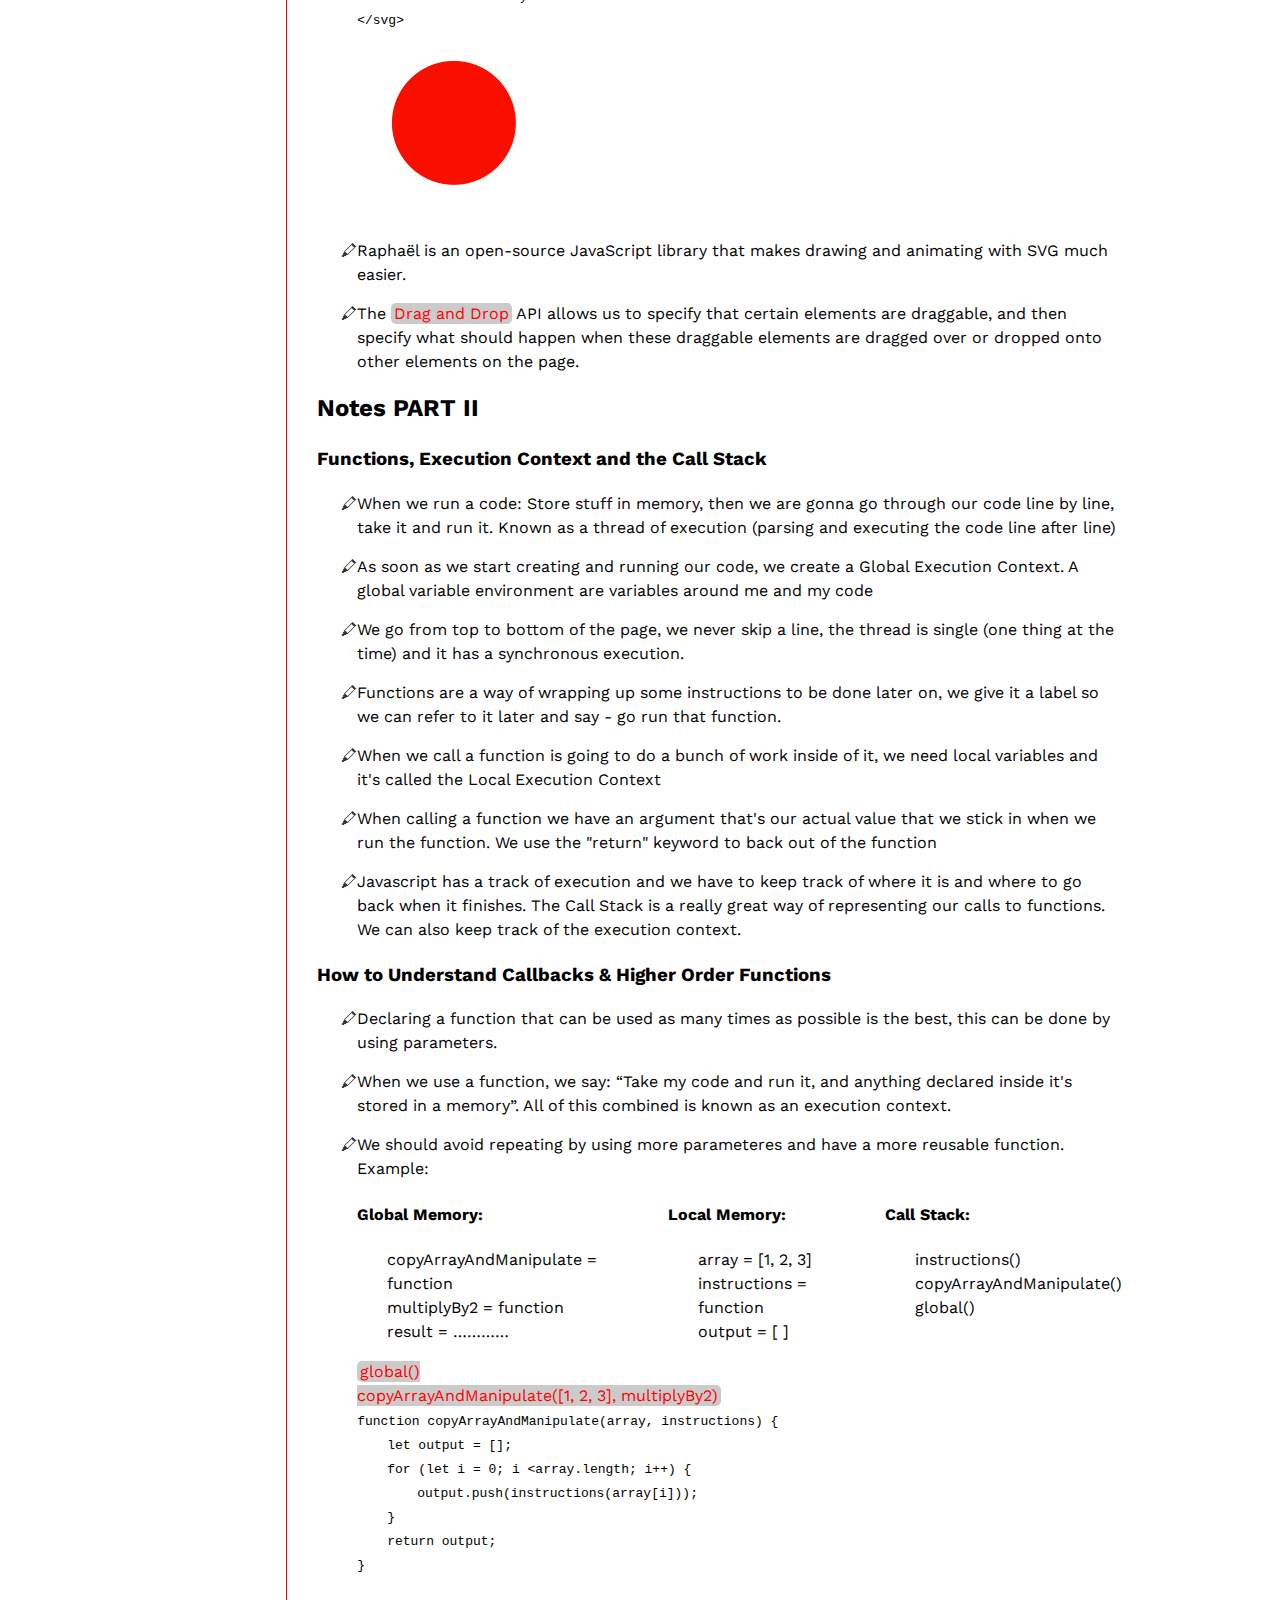
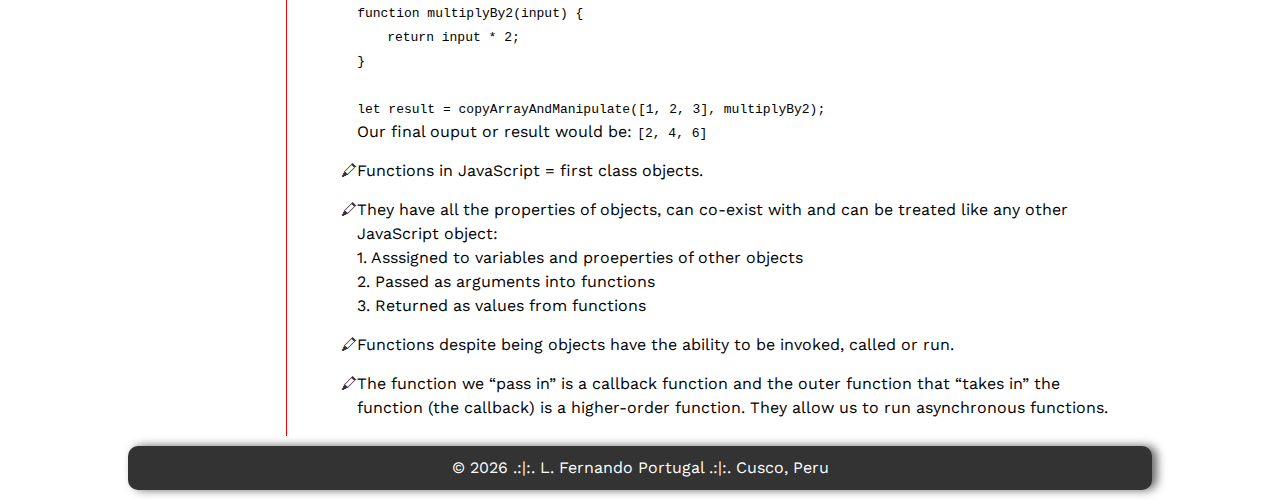
<file: week05/week-05.html>
<!DOCTYPE html>
<html lang="en">

<head>
    <meta charset="UTF-8">
    <meta http-equiv="X-UA-Compatible" content="IE=edge">
    <meta name="viewport" content="width=device-width, initial-scale=1.0">
    <title>Week 05 | Notes</title>
    <link rel="stylesheet" href="css/base.css">
</head>

<body>
    <header>
        <div>
            <h1>Week 05</h1>
        </div>
        <div class="header_2 flex">
            <div>
                <h3>Sources:</h3>
                <p>Ch14: HTML5 APIs</p>
                <p>Ch12: Canvas, SVG, and Drag and Drop</p>
                <p>An Introduction to Functions, Execution Context and the Call Stack (22min)<a class="link" href="https://www.youtube.com/watch?v=exrc_rLj5iw">(video link) </a></p>
                <p>How to Understand Callbacks & Higher Order Functions (40min)<a class="link" href="https://www.youtube.com/watch?v=viQz4nUUnpw">(video link) </a></p>
            </div>
            <div>
                Nov. 30, 2022
            </div>
        </div>
    </header>
    <main>
        <div class="main_flex">
            <div class="main_left">
                <section>
                    <h2>Subject Menu</h2>
                    <ul class="list">
                        <li><a href="#">Week 01</a></li>
                        <li><a href="../week02/week-02.html">Week 02</a></li>
                        <li><a href="../week03/week-03.html">Week 03</a></li>
                        <li><a href="../week04/week-04.html">Week 04</a></li>
                        <li><a href="../week05/week-05.html">Week 05</a></li>
                        <li><a href="../week06/week-06.html">Week 06</a></li>
                        <li><a href="../week07/week-07.html">Week 07</a></li>
                    </ul>
                </section>
                <section>
                    <h2>Questions</h2>
                    <p>No questions.</p>
                </section>
            </div>
            <div class="main_right">
                <section>
                    <h2>Notes PART I</h2>
                    <h3>HTML5 APIs</h3>
                    <ul class="notes list">
                        <li>HTML5 is the latest incarnation of the Hypertext Markup Language. It covers a variety of technologies, including several APIs that are accessible using JavaScript.</li>
                        <li>The <span class="code">data-</span> attribute is a way of embedding data in a web page using custom attributes that are ignored by the browser. They're also private to a page, so are not intended to be used by an external service - their sole purpose is to be used by a JavaScript program.</li>
                        <li>The names of these attributes can be decided by the developer, but they must use the following format: <br>
                            _Start with data-. <br>
                            _Contain only lowercase letters, numbers, hyphens, dots, colons or underscores. <br>
                            _Include an optional string value. <br>
                        Example: <br>
                        <code>
                            data-powers = 'flight superSpeed'<br>
                            data-rating = '5' <br>
                            data-dropdown <br>
                            data-user = 'DAZ' <br>
                            data-max-length = '32'<br>
                        </code></li>
                        <li>The value of <span class="code">data-max-length</span> will return a string, but can easily be converted into a number using the following code: <br>
                        <code>
                            const maxLength = Number(element.dataset.maxLength);
                        </code>
                        </li>
                        <li>The Web Storage API has some crucial differences with cookies: <br>
                            _Information stored is not shared with the server on every request. <br>
                            _Information is available in multiple windows of the browser (but only if the domain is the same). <br>
                            _Storage capacity limit is much larger than the 4KB limit for cookies ( There is no actual limit in the specification, but most browsers have a limit set at 5GB per domain.). <br>
                            _Any data stored does not automatically expire as it does with cookies. This potentially makes cookies a better choice for something like showing a popup once a day.</li>
                        <li>The Geolocation API allows you to access the geographic coordinates of the user's device, as long as the user gives permission.</li>
                        <li>By using JSON, we can store any JavaScript object in local storage.</li>
                        <li>The Geolocation API is used to obtain the geographical position of the device. The <span class="code">position</span> object has several other properties that can be used to find out information about the location and movement of the device: <span class="code">position.speed, position.altitude, position.heading, position.timestamp</span></li>
                        <li>The Service Worker API allows a worker script to run in the background with the added benefit of being able to intercept network requests. This allows you to take alternative action if the network is offline, and effectively create app-like offline experiences. </li>
                        <li>Websocket is a new protocol that allows two-way communication with a server - also known as push messaging. This means that a connection is kept open and responses are 'pushed' to the client as soon as they are received.</li>
                        <li>The Notification API allows you to show messages using the system's notifications. This is usually a popup in the corner of the screen, but it changes depending on the operating system. An advantage of using the system notification is that they will still be displayed even if the web page that calls them isn't the current tab.</li>
                        <li>The <span class="code">&lt;audio&gt;</span> and <span class="code">&lt;video&gt;</span>  tags are used to insert audio and video clips into a web page. It also introduced a Media API for controlling the playback of the clips using JavaScript. The <span class="code">controls</span> attribute can be added (without any value) and will display the browser's native controls, such as play, pause, and volume control, as can be seen in the screenshot below. <br>
                        <img src="images/example01.png" alt="example 01"></li>
                        <li>The list of APIs is constantly growing, and includes APIs for accessing a device's camera, uploading files, accessing the battery status, handling push notifications, building drag-and-drop functionality, creating 3D effects with WebGL, and many more!</li>
                        <li>The <span class="code">canvas</span> element can be used to dynamically draw geometric shapes, text, and images on a web page in real-time using JavaScript.</li>
                        <li>A shim or polyfill is a piece of code that adds support of missing features to older browsers.</li>
                    </ul>
                    <h3>Canvas, SVG, and Drag and Drop</h3>
                    <ul class="notes list">
                        <li>With HTML5's Canvas API, we can draw anything we can imagine, all through JavaScript.<span class="code"></span></li>
                        <li>To create a canvas element we do the following: <br>
                            <code>
                            &lt;canvas id="myCanvas" class="myCanvas"&gt; <br>
                                <span class="one_tab"></span> Sorry! Your browser doesn't support Canvas. <br>
                            &lt;/canvas&gt; <br>
                            </code>
                            The text in between the canvas tags will only be shown if the canvas element is not supported by the visitor's browser. Note that we added an ID to grab the element from the DOM.
                        <br><hr>
                            Let's add a width and height attribute to the canvas element: <br>
                            <code>
                            &lt;canvas id="myCanvas" class="myCanvas" width="200" height="200"&gt; <br>
                                <span class="one_tab"></span> Sorry! Your browser doesn't support Canvas. <br>
                            &lt;/canvas&gt; <br>
                            </code><hr>
                            Finally, let's add a border to our canvas using some CSS to visually distinguish it on the page. <br>
                            <code>
                                .myCanvas { <br>
                                    <span class="one_tab"></span> border: dotted 2px black; <br>
                                } <br>
                            </code> <hr>
                            We can view the canvas container on our page: <br>
                            <img src="images/example02.png" alt="example 02">
                        </li>
                        <li>We need to grab hold of the canvas element on our page: <br>
                        <span class="code">var canvas = document.getElementById("myCanvas");</span> <br>
                        We obtain our drawing context by calling the getContext method and passing it the string "2d", since we'll be drawing in two dimensions: <br>
                        <span class="code">
                            var canvas = document.getElementById("myCanvas"); <br>
                            var context = canvas.getContext("2d");
                        </span>
                        </li>
                        <li><span class="code">strokeStyle</span> and <span class="code">fillStyle</span> are set on a context object, and both take one of three values: a string representing a color, a <span class="code">CanvasGradient</span> object, or a <span class="code">CanvasPattern</span> object.</li>
                        <li>To draw a rectangle with a red border and blue fill, we do the following: <br>
                        <code>
                            var canvas = document.getElementById("myCanvas"); <br>
                            var context = canvas.getContext("2d"); <br>
                            context.strokeStyle = "red"; <br>
                            context.fillStyle = "blue"; <br>
                        </code></li>
                        <li><span class="code">fillRect</span> and <span class="code">strokeRect</span> methods take the X and Y coordinates where you want to begin drawing the fill or the stroke, and the width and height of the rectangle. Example: <br>
                        <code>
                            var canvas = document.getElementById("myCanvas"); <br>
                            var context = canvas.getContext("2d"); <br>
                            context.strokeStyle = "red"; <br>
                            context.fillStyle = "rgba(0, 0, 255, 0.5)"; <br>
                            context.fillRect(10, 10, 100, 100); <br>
                            context.strokeRect(10, 10, 100, 100); <br>
                        </code><img src="images/example03.png" alt="example 03"></li>
                        <li>Paths create a blueprint for your lines, arcs, and shapes, but paths are invisible until we give them a stroke.</li>
                        <li>An arc is a segment of a circle, but as there's no method for creating a circle, we can draw a 360° arc. Example: <br>
                        <code>
                            function drawCircle(canvas) { <br>
                                <span class="one_tab">var canvas = document.getElementById("myCanvas");</span> <br>
                                <span class="one_tab">var context = canvas.getContext("2d");</span> <br>
                                <span class="one_tab">context.beginPath();</span> <br>
                                <span class="one_tab">context.arc(50, 50, 30, 0, Math.PI*2, true);</span> <br>
                                <span class="one_tab">context.closePath(); </span> <br>
                                <span class="one_tab">context.strokeStyle = "red"; </span> <br>
                                <span class="one_tab">context.fillStyle = "blue"; </span> <br>
                                <span class="one_tab">context.lineWidth = 3; </span> <br>
                                <span class="one_tab">context.fill(); </span> <br>
                                <span class="one_tab">context.stroke(); </span> <br>
                            } <br>
                        </code>
                        <img src="images/example04.png" alt="example 04"> <br>
                        The signature for the arc method is: arc(x, y, radius, startAngle, endAngle, anticlockwise).</li>
                        <li><span class="code">getImageData</span> will return an <span class="code">ImageData</span> object, which contains three properties: width, height, and data. With data we can manipulate images by modifying the pixels in the <span class="code">ImageData</span> object, which will be returned in a form of an array. Each pixel on the <span class="code">canvas</span> will have four values in the data array, which correspond to that pixel's R, G, B, and A values.</li>
                        <li>We can covert the color image to black and white. We can do the same to make our color video black and white.</li>
                        <li>SVG stands for Scalable Vector Graphics, a specific file format that allows you to describe vector graphics using XML. A major selling point of vector graphics in general is that, unlike bitmap images (such as GIF, JPEG, PNG, and TIFF), vector images preserve their quality even as you blow them up or shrink them down.</li>
                        <li>Since SVG is an XML file format, it's also more accessible to search engines than canvas.</li>
                        <li>Drawing a circle in SVG is arguably easier than drawing a circle with canvas. Here's how we do it: <br>
                            <code>
                            &lt;svg xmlns="http://www.w3.org/2000/svg" viewBox="0 0 400 400"&gt; <br>
                                <span class="one_tab"></span> &lt;circle cx="50" cy="50" r="25" fill="red"/&gt; <br>
                            &lt;/svg&gt;</code><br>
                        <img src="images/example05.png" alt="example 05"></li>
                        <li>Raphaël is an open-source JavaScript library that makes drawing and animating with SVG much easier.</li>
                        <li>The <span class="code">Drag and Drop</span> API allows us to specify that certain elements are draggable, and then specify what should happen when these draggable elements are dragged over or dropped onto other elements on the page.</li>
                    </ul>
                    <h2>Notes PART II</h2>
                    <h3>Functions, Execution Context and the Call Stack</h3>
                    <ul class="notes list">
                        <li>When we run a code: Store stuff in memory, then we are gonna go through our code line by line, take it and run it. Known as a thread of execution (parsing and executing the code line after line)</li>
                        <li>As soon as we start creating and running our code, we create a Global Execution Context. A global variable environment are variables around me and my code</li>
                        <li>We go from top to bottom of the page, we never skip a line, the thread is single (one thing at the time) and it has a synchronous execution.</li>
                        <li>Functions are a way of wrapping up some instructions to be done later on, we give it a label so we can refer to it later and say - go run that function.</li>
                        <li>When we call a function is going to do a bunch of work inside of it, we need local variables and it's called the Local Execution Context </li>
                        <li>When calling a function we have an argument that's our actual value that we stick in when we run the function. We use the "return" keyword to back out of the function</li>
                        <li>Javascript has a track of execution and we have to keep track of where it is and where to go back when it finishes. The Call Stack is a really great way of representing our calls to functions. We can also keep track of the execution context.</li>
                    </ul>
                    <h3>How to Understand Callbacks & Higher Order Functions</h3>
                    <ul class="notes list">
                        <li>Declaring a function that can be used as many times as possible is the best, this can be done by using parameters.</li>
                        <li>When we use a function, we say: “Take my code and run it, and anything declared inside it's stored in a memory”. All of this combined is known as an execution context.</li>
                        <li>We should avoid repeating by using more parameteres and have a more reusable function. Example: <br>
                        <div class="week5_example">
                            <div>
                                <h4>Global Memory:</h4>
                                <p class="one_tab">copyArrayAndManipulate = function <br>
                                    multiplyBy2 = function <br>
                                    result = …………</p>
                            </div>
                            <div>
                                <h4>Local Memory:</h4>
                                <p class="one_tab">array = [1, 2, 3] <br>
                                    instructions = function <br>
                                    output = [ ]</p>
                            </div>
                            <div>
                                <h4>Call Stack:</h4>
                                <p class="one_tab">instructions() <br>
                                    copyArrayAndManipulate() <br>
                                    global()</p>
                            </div>
                        </div>
                        <span class="code">global() <br>
                        copyArrayAndManipulate([1, 2, 3], multiplyBy2)</span>
                        <code><br>
                            function copyArrayAndManipulate(array, instructions) { <br>
                                <span class="one_tab">let output = [];</span> <br>
                                <span class="one_tab">for (let i = 0; i &lt;array.length; i++) {</span> <br>
                                    <span class="two_tabs">output.push(instructions(array[i]));</span> <br>
                                    <span class="one_tab">}</span> <br>
                                    <span class="one_tab">return output;</span> <br>
                            } <br>
                            <br>
                            function multiplyBy2(input) { <br>
                                <span class="one_tab">return input * 2;</span> <br>
                            } <br>
                            <br>
                            let result = copyArrayAndManipulate([1, 2, 3], multiplyBy2);
                        </code><br>
                        Our final ouput or result would be: <code>[2, 4, 6]</code></li>
                        <li>Functions in JavaScript = first class objects.</li>
                        <li>They have all the properties of objects, can co-exist with and can be treated like any other JavaScript object: <br>
                            1. Asssigned to variables and proeperties of other objects <br>
                            2. Passed as arguments into functions <br>
                            3. Returned as values from functions</li>
                        <li>Functions despite being objects have the ability to be invoked, called or run.</li>
                        <li>The function we “pass in” is a callback function and the outer function that “takes in” the function (the callback) is a higher-order function. They allow us to run asynchronous functions.</li>
                    </ul>
                </section>
            </div>
        </div>

    </main>
    <footer>
        <div class="container">
            <p>
                &copy; <span id="currentyear"></span> .:|:. L. Fernando Portugal .:|:. Cusco, Peru
            </p>
        </div>
    </footer>
    <script src="js/scripts.js"></script>
</body>

</html>
</file>
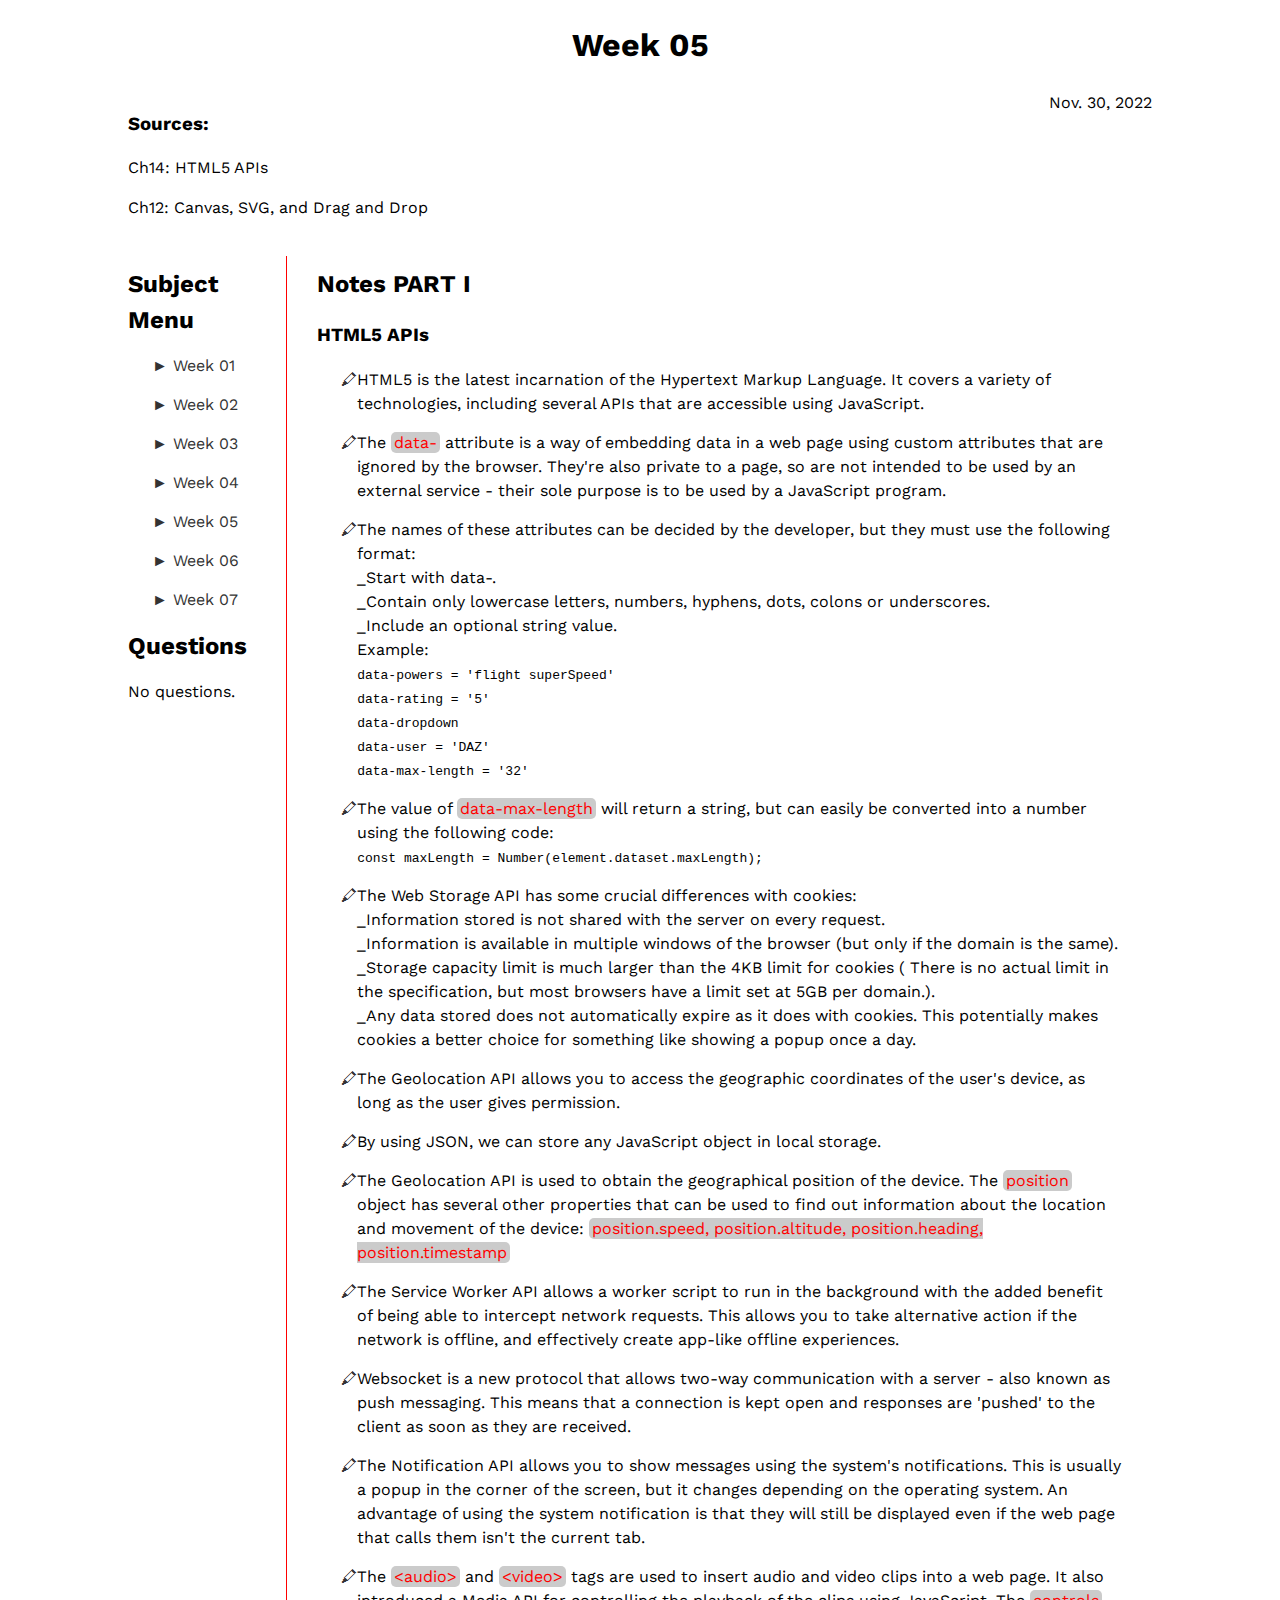
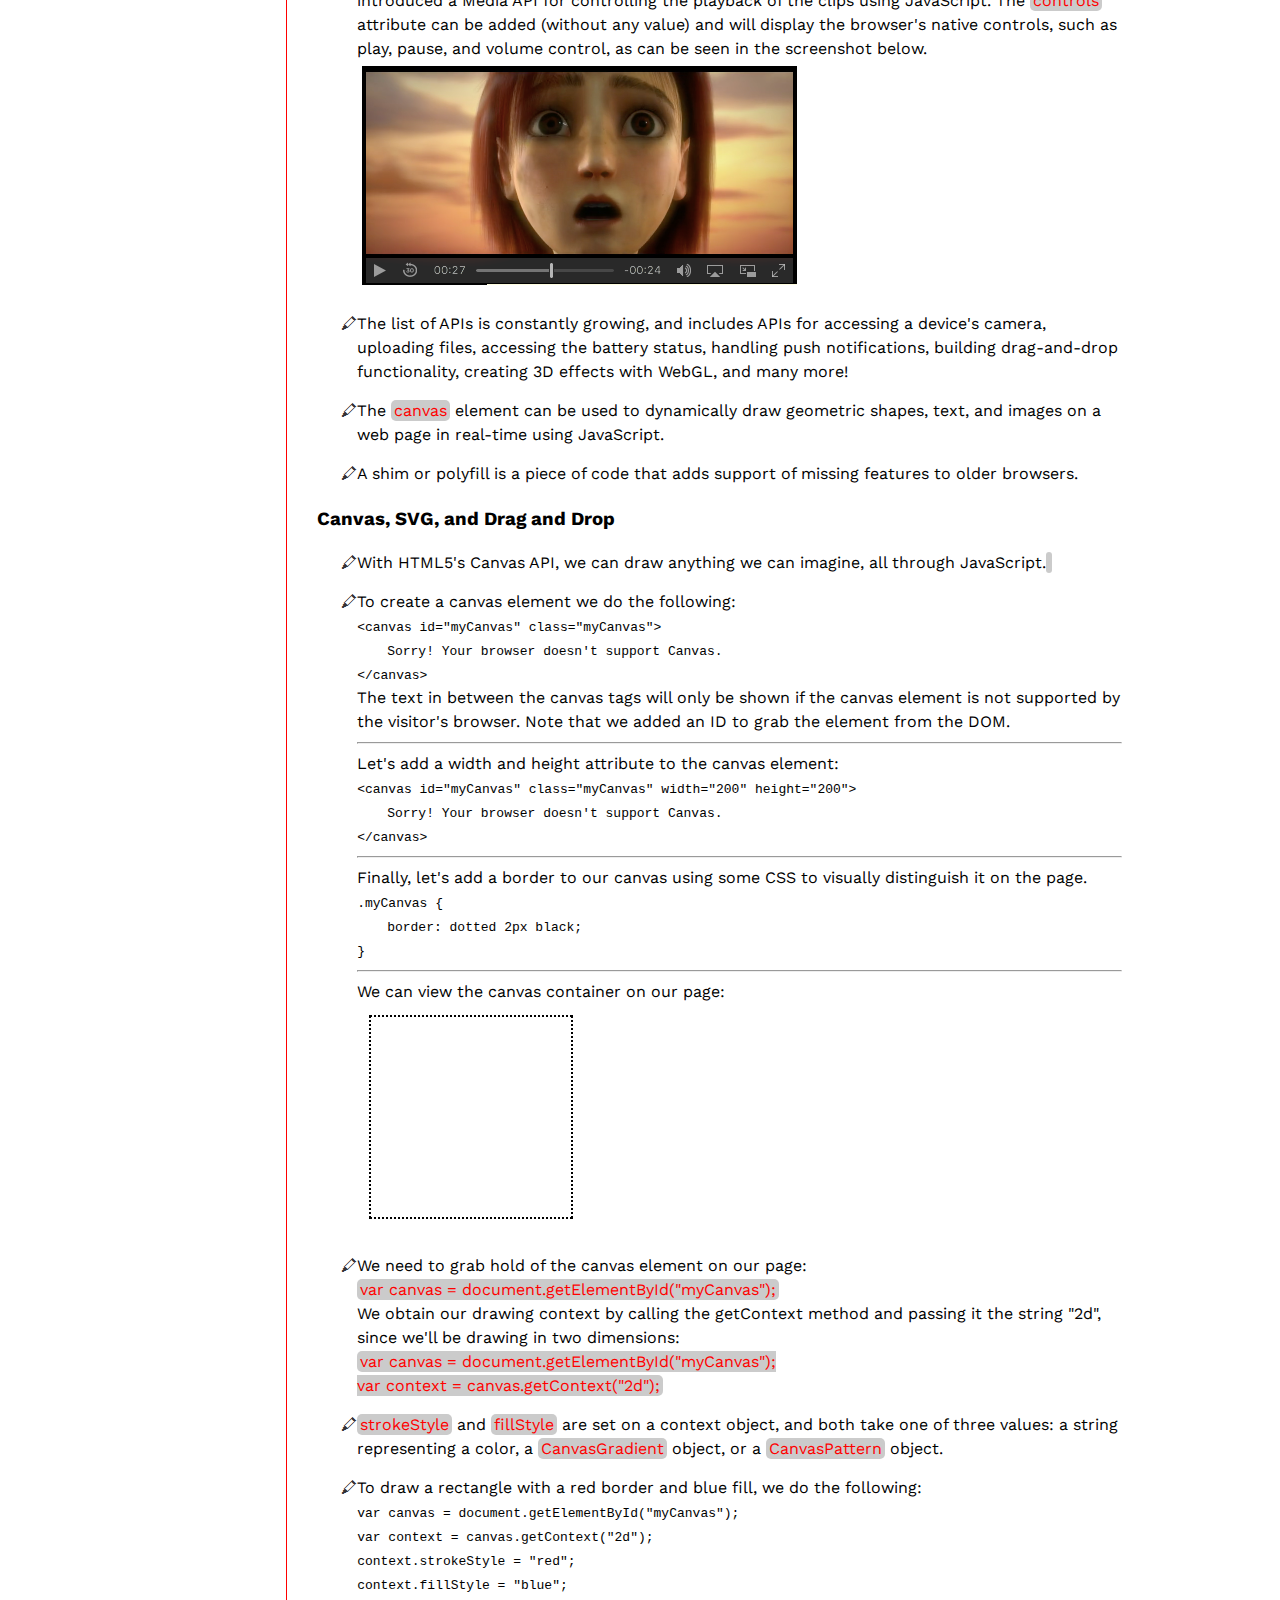
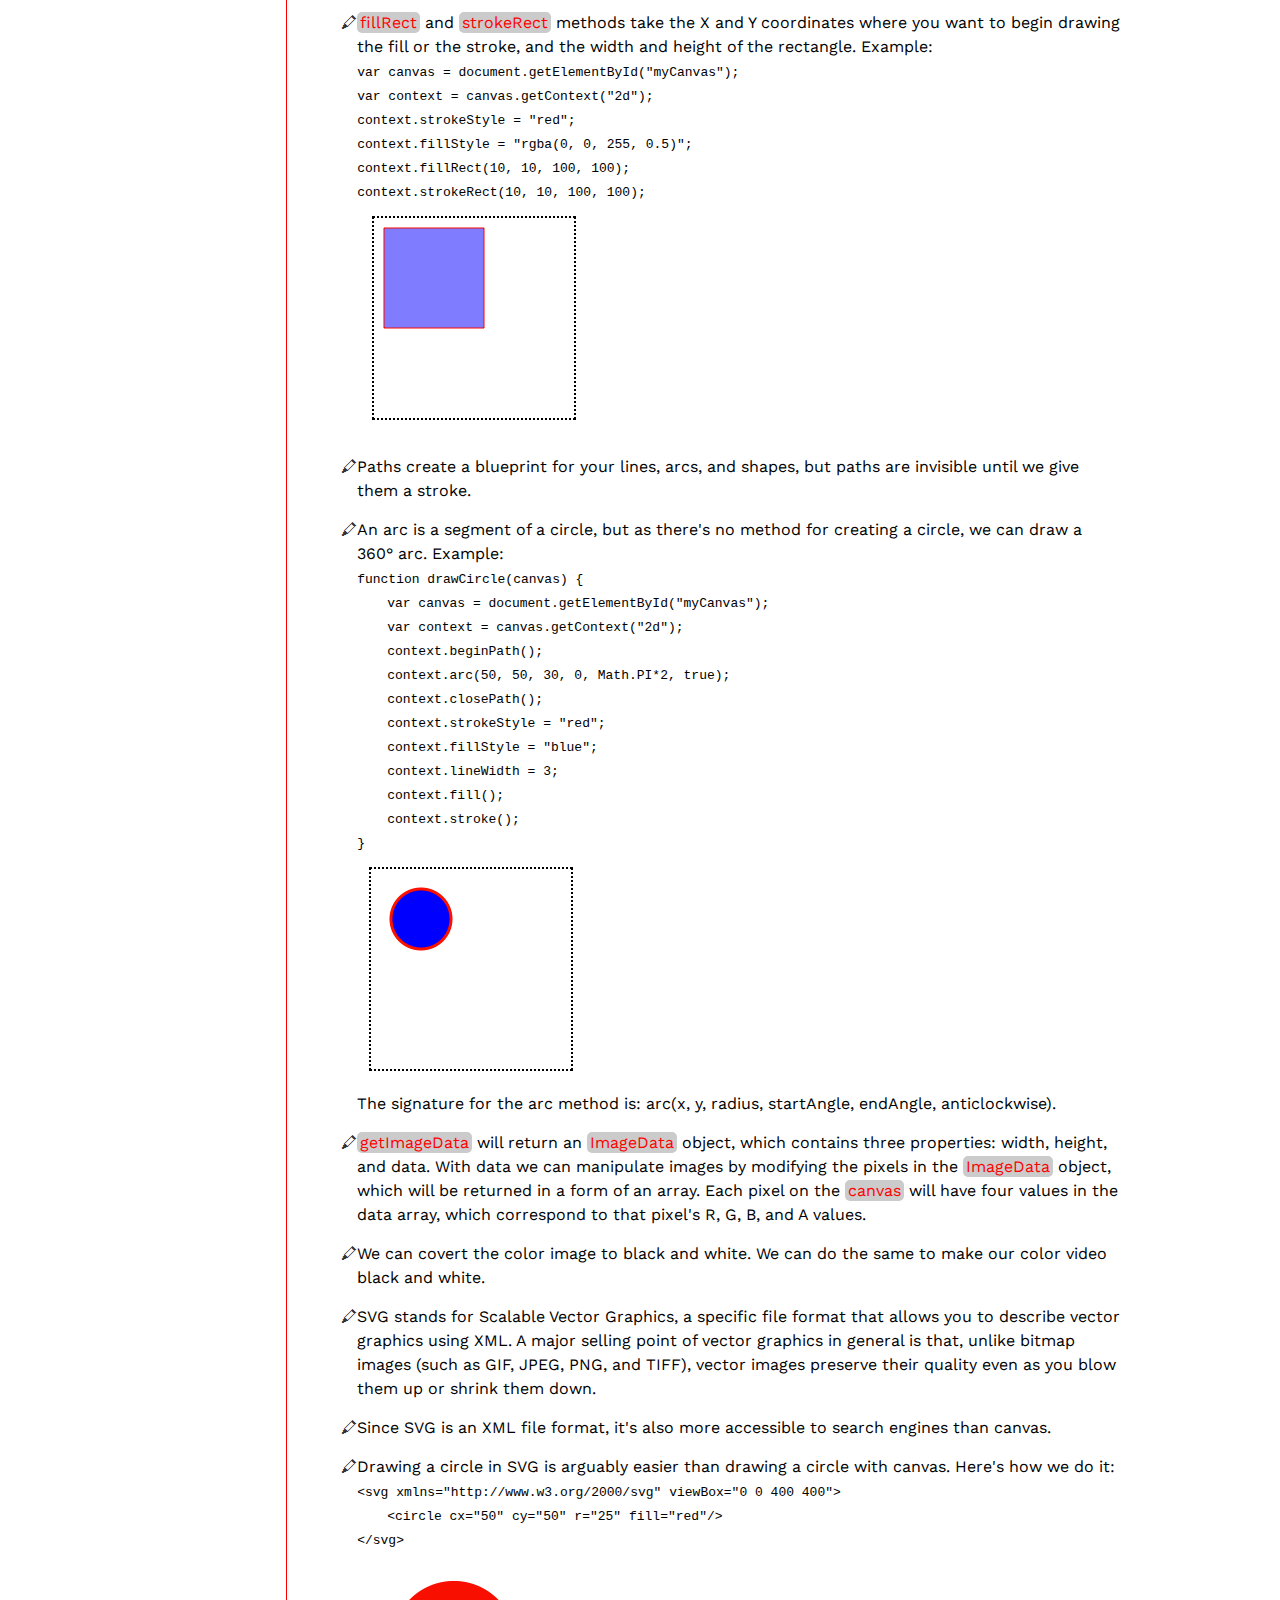
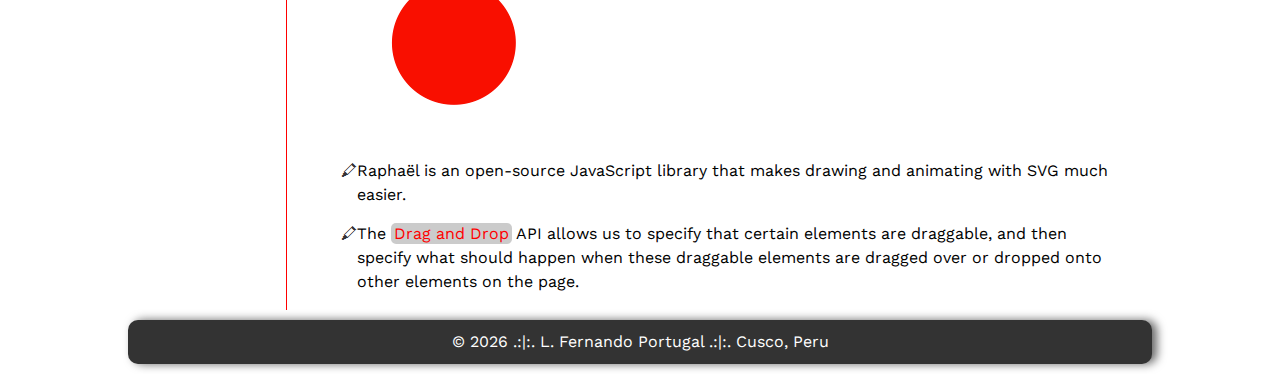
<file: week05v2/week-05.html>
<!DOCTYPE html>
<html lang="en">

<head>
    <meta charset="UTF-8">
    <meta http-equiv="X-UA-Compatible" content="IE=edge">
    <meta name="viewport" content="width=device-width, initial-scale=1.0">
    <title>Week 05 | Notes</title>
    <link rel="stylesheet" href="css/base.css">
</head>

<body>
    <header>
        <div>
            <h1>Week 05</h1>
        </div>
        <div class="header_2 flex">
            <div>
                <h3>Sources:</h3>
                <p>Ch14: HTML5 APIs</p>
                <p>Ch12: Canvas, SVG, and Drag and Drop</p>
            </div>
            <div>
                Nov. 30, 2022
            </div>
        </div>
    </header>
    <main>
        <div class="main_flex">
            <div class="main_left">
                <section>
                    <h2>Subject Menu</h2>
                    <ul class="list">
                        <li><a href="#">Week 01</a></li>
                        <li><a href="../week02/week-02.html">Week 02</a></li>
                        <li><a href="../week03/week-03.html">Week 03</a></li>
                        <li><a href="../week04/week-04.html">Week 04</a></li>
                        <li><a href="../week05/week-05.html">Week 05</a></li>
                        <li><a href="../week06/week-06.html">Week 06</a></li>
                        <li><a href="../week07/week-07.html">Week 07</a></li>
                    </ul>
                </section>
                <section>
                    <h2>Questions</h2>
                    <p>No questions.</p>
                </section>
            </div>
            <div class="main_right">
                <section>
                    <h2>Notes PART I</h2>
                    <h3>HTML5 APIs</h3>
                    <ul class="notes list">
                        <li>HTML5 is the latest incarnation of the Hypertext Markup Language. It covers a variety of technologies, including several APIs that are accessible using JavaScript.</li>
                        <li>The <span class="code">data-</span> attribute is a way of embedding data in a web page using custom attributes that are ignored by the browser. They're also private to a page, so are not intended to be used by an external service - their sole purpose is to be used by a JavaScript program.</li>
                        <li>The names of these attributes can be decided by the developer, but they must use the following format: <br>
                            _Start with data-. <br>
                            _Contain only lowercase letters, numbers, hyphens, dots, colons or underscores. <br>
                            _Include an optional string value. <br>
                        Example: <br>
                        <code>
                            data-powers = 'flight superSpeed'<br>
                            data-rating = '5' <br>
                            data-dropdown <br>
                            data-user = 'DAZ' <br>
                            data-max-length = '32'<br>
                        </code></li>
                        <li>The value of <span class="code">data-max-length</span> will return a string, but can easily be converted into a number using the following code: <br>
                        <code>
                            const maxLength = Number(element.dataset.maxLength);
                        </code>
                        </li>
                        <li>The Web Storage API has some crucial differences with cookies: <br>
                            _Information stored is not shared with the server on every request. <br>
                            _Information is available in multiple windows of the browser (but only if the domain is the same). <br>
                            _Storage capacity limit is much larger than the 4KB limit for cookies ( There is no actual limit in the specification, but most browsers have a limit set at 5GB per domain.). <br>
                            _Any data stored does not automatically expire as it does with cookies. This potentially makes cookies a better choice for something like showing a popup once a day.</li>
                        <li>The Geolocation API allows you to access the geographic coordinates of the user's device, as long as the user gives permission.</li>
                        <li>By using JSON, we can store any JavaScript object in local storage.</li>
                        <li>The Geolocation API is used to obtain the geographical position of the device. The <span class="code">position</span> object has several other properties that can be used to find out information about the location and movement of the device: <span class="code">position.speed, position.altitude, position.heading, position.timestamp</span></li>
                        <li>The Service Worker API allows a worker script to run in the background with the added benefit of being able to intercept network requests. This allows you to take alternative action if the network is offline, and effectively create app-like offline experiences. </li>
                        <li>Websocket is a new protocol that allows two-way communication with a server - also known as push messaging. This means that a connection is kept open and responses are 'pushed' to the client as soon as they are received.</li>
                        <li>The Notification API allows you to show messages using the system's notifications. This is usually a popup in the corner of the screen, but it changes depending on the operating system. An advantage of using the system notification is that they will still be displayed even if the web page that calls them isn't the current tab.</li>
                        <li>The <span class="code">&lt;audio&gt;</span> and <span class="code">&lt;video&gt;</span>  tags are used to insert audio and video clips into a web page. It also introduced a Media API for controlling the playback of the clips using JavaScript. The <span class="code">controls</span> attribute can be added (without any value) and will display the browser's native controls, such as play, pause, and volume control, as can be seen in the screenshot below. <br>
                        <img src="images/example01.png" alt="example 01"></li>
                        <li>The list of APIs is constantly growing, and includes APIs for accessing a device's camera, uploading files, accessing the battery status, handling push notifications, building drag-and-drop functionality, creating 3D effects with WebGL, and many more!</li>
                        <li>The <span class="code">canvas</span> element can be used to dynamically draw geometric shapes, text, and images on a web page in real-time using JavaScript.</li>
                        <li>A shim or polyfill is a piece of code that adds support of missing features to older browsers.</li>
                    </ul>
                    <h3>Canvas, SVG, and Drag and Drop</h3>
                    <ul class="notes list">
                        <li>With HTML5's Canvas API, we can draw anything we can imagine, all through JavaScript.<span class="code"></span></li>
                        <li>To create a canvas element we do the following: <br>
                            <code>
                            &lt;canvas id="myCanvas" class="myCanvas"&gt; <br>
                                <span class="one_tab"></span> Sorry! Your browser doesn't support Canvas. <br>
                            &lt;/canvas&gt; <br>
                            </code>
                            The text in between the canvas tags will only be shown if the canvas element is not supported by the visitor's browser. Note that we added an ID to grab the element from the DOM.
                        <br><hr>
                            Let's add a width and height attribute to the canvas element: <br>
                            <code>
                            &lt;canvas id="myCanvas" class="myCanvas" width="200" height="200"&gt; <br>
                                <span class="one_tab"></span> Sorry! Your browser doesn't support Canvas. <br>
                            &lt;/canvas&gt; <br>
                            </code><hr>
                            Finally, let's add a border to our canvas using some CSS to visually distinguish it on the page. <br>
                            <code>
                                .myCanvas { <br>
                                    <span class="one_tab"></span> border: dotted 2px black; <br>
                                } <br>
                            </code> <hr>
                            We can view the canvas container on our page: <br>
                            <img src="images/example02.png" alt="example 02">
                        </li>
                        <li>We need to grab hold of the canvas element on our page: <br>
                        <span class="code">var canvas = document.getElementById("myCanvas");</span> <br>
                        We obtain our drawing context by calling the getContext method and passing it the string "2d", since we'll be drawing in two dimensions: <br>
                        <span class="code">
                            var canvas = document.getElementById("myCanvas"); <br>
                            var context = canvas.getContext("2d");
                        </span>
                        </li>
                        <li><span class="code">strokeStyle</span> and <span class="code">fillStyle</span> are set on a context object, and both take one of three values: a string representing a color, a <span class="code">CanvasGradient</span> object, or a <span class="code">CanvasPattern</span> object.</li>
                        <li>To draw a rectangle with a red border and blue fill, we do the following: <br>
                        <code>
                            var canvas = document.getElementById("myCanvas"); <br>
                            var context = canvas.getContext("2d"); <br>
                            context.strokeStyle = "red"; <br>
                            context.fillStyle = "blue"; <br>
                        </code></li>
                        <li><span class="code">fillRect</span> and <span class="code">strokeRect</span> methods take the X and Y coordinates where you want to begin drawing the fill or the stroke, and the width and height of the rectangle. Example: <br>
                        <code>
                            var canvas = document.getElementById("myCanvas"); <br>
                            var context = canvas.getContext("2d"); <br>
                            context.strokeStyle = "red"; <br>
                            context.fillStyle = "rgba(0, 0, 255, 0.5)"; <br>
                            context.fillRect(10, 10, 100, 100); <br>
                            context.strokeRect(10, 10, 100, 100); <br>
                        </code><img src="images/example03.png" alt="example 03"></li>
                        <li>Paths create a blueprint for your lines, arcs, and shapes, but paths are invisible until we give them a stroke.</li>
                        <li>An arc is a segment of a circle, but as there's no method for creating a circle, we can draw a 360° arc. Example: <br>
                        <code>
                            function drawCircle(canvas) { <br>
                                <span class="one_tab">var canvas = document.getElementById("myCanvas");</span> <br>
                                <span class="one_tab">var context = canvas.getContext("2d");</span> <br>
                                <span class="one_tab">context.beginPath();</span> <br>
                                <span class="one_tab">context.arc(50, 50, 30, 0, Math.PI*2, true);</span> <br>
                                <span class="one_tab">context.closePath(); </span> <br>
                                <span class="one_tab">context.strokeStyle = "red"; </span> <br>
                                <span class="one_tab">context.fillStyle = "blue"; </span> <br>
                                <span class="one_tab">context.lineWidth = 3; </span> <br>
                                <span class="one_tab">context.fill(); </span> <br>
                                <span class="one_tab">context.stroke(); </span> <br>
                            } <br>
                        </code>
                        <img src="images/example04.png" alt="example 04"> <br>
                        The signature for the arc method is: arc(x, y, radius, startAngle, endAngle, anticlockwise).</li>
                        <li><span class="code">getImageData</span> will return an <span class="code">ImageData</span> object, which contains three properties: width, height, and data. With data we can manipulate images by modifying the pixels in the <span class="code">ImageData</span> object, which will be returned in a form of an array. Each pixel on the <span class="code">canvas</span> will have four values in the data array, which correspond to that pixel's R, G, B, and A values.</li>
                        <li>We can covert the color image to black and white. We can do the same to make our color video black and white.</li>
                        <li>SVG stands for Scalable Vector Graphics, a specific file format that allows you to describe vector graphics using XML. A major selling point of vector graphics in general is that, unlike bitmap images (such as GIF, JPEG, PNG, and TIFF), vector images preserve their quality even as you blow them up or shrink them down.</li>
                        <li>Since SVG is an XML file format, it's also more accessible to search engines than canvas.</li>
                        <li>Drawing a circle in SVG is arguably easier than drawing a circle with canvas. Here's how we do it: <br>
                            <code>
                            &lt;svg xmlns="http://www.w3.org/2000/svg" viewBox="0 0 400 400"&gt; <br>
                                <span class="one_tab"></span> &lt;circle cx="50" cy="50" r="25" fill="red"/&gt; <br>
                            &lt;/svg&gt;</code><br>
                        <img src="images/example05.png" alt="example 05"></li>
                        <li>Raphaël is an open-source JavaScript library that makes drawing and animating with SVG much easier.</li>
                        <li>The <span class="code">Drag and Drop</span> API allows us to specify that certain elements are draggable, and then specify what should happen when these draggable elements are dragged over or dropped onto other elements on the page.</li>
                    </ul>
                </section>
            </div>
        </div>

    </main>
    <footer>
        <div class="container">
            <p>
                &copy; <span id="currentyear"></span> .:|:. L. Fernando Portugal .:|:. Cusco, Peru
            </p>
        </div>
    </footer>
    <script src="js/scripts.js"></script>
</body>

</html>
</file>
<file: week02/css/base.css>
@import url('https://fonts.googleapis.com/css2?family=Work+Sans:wght@300;500;700&display=swap');

header {
    margin-top: 20px;
    margin: 0 auto; 
}

h1 { 
    text-align: center;
}

h2 {
    margin-top: 10px;
    margin-bottom: 5px;
}

img {
    padding: 5px;
    max-width: 100%;
}

body {
    font-family: 'Work Sans', sans-serif;
    margin: auto;
    max-width: 1024px;
    line-height: 1.5;
}

.container {
    display: flex;
    flex-wrap: wrap;
    justify-content: space-evenly;
    color: #fff;
    background: #333;
    margin: 10px auto;
    padding: 10px;
    align-items: center;
    border-radius: 10px;
    box-shadow: 5px 0 10px rgba(0, 0, 0, .6);
}

a,
a:visited,
a:link {
    color: #000;
    margin: 5px;
    text-decoration: none;
}
li {
    list-style: none;
}
li::before {
    content: "►";
    color: #333;
    display: inline-block;
    font-size: medium;
    width: 1em;
    margin-left: -1em;
}
main {
    text-align: left;
    margin: auto;
}

footer p {
    margin: 0;
    width: 100%;
    text-align: center;
}

span {
    margin: auto;
}

.header_2 {
    justify-content: space-between;
    margin-bottom: 20px;
}
.list li {
    margin-bottom: 15px;
}
.list li a {
    color: #333;
    font-size: medium;
}
.list li a:hover {
    background: #eee;
    background-color: #333;
    color: rgb(255, 255, 255);
}

.notes li::before{
    content: "🖍";
    color: #333;
    display: inline-block;
    font-size: medium;
    width: 1em;
    margin-left: -1em;
}

.code {
    color: red;
    background-color: rgba(161, 161, 161, 0.548);
    border-radius: 5px;
    padding: 1px 3px;
}

.flex {
    display: flex;
}
.flex div {
    width: fit-content;
}
.main_flex {
    display: flex;
    width: 100%;
    margin: auto;
}
.main_left {
    min-width: 120px;
    padding-right: 30px;
}
.main_right {
    padding-left: 30px;
    border-left: 1px solid red;
    padding-right: 30px;
    width: 100%;
}
</file>
<file: week03/css/base.css>
@import url('https://fonts.googleapis.com/css2?family=Work+Sans:wght@300;500;700&display=swap');

header {
    margin-top: 20px;
    margin: 0 auto; 
}

h1 { 
    text-align: center;
}

h2 {
    margin-top: 10px;
    margin-bottom: 5px;
}

img {
    padding: 5px;
    max-width: 100%;
}

body {
    font-family: 'Work Sans', sans-serif;
    margin: auto;
    max-width: 1024px;
    line-height: 1.5;
}

.container {
    display: flex;
    flex-wrap: wrap;
    justify-content: space-evenly;
    color: #fff;
    background: #333;
    margin: 10px auto;
    padding: 10px;
    align-items: center;
    border-radius: 10px;
    box-shadow: 5px 0 10px rgba(0, 0, 0, .6);
}

a,
a:visited,
a:link {
    color: #000;
    margin: 5px;
    text-decoration: none;
}
.link:hover {
    color: #eee;
    background-color: #333;
}
li {
    list-style: none;
}
li::before {
    content: "►";
    color: #333;
    display: inline-block;
    font-size: medium;
    width: 1em;
    margin-left: -1em;
}
main {
    text-align: left;
    margin: auto;
}

footer p {
    margin: 0;
    width: 100%;
    text-align: center;
}

span {
    margin: auto;
}

.header_2 {
    justify-content: space-between;
    margin-bottom: 20px;
}
.list li {
    margin-bottom: 15px;
}
.list li a {
    color: #333;
    font-size: medium;
}
.list li a:hover {
    background: #eee;
    background-color: #333;
    color: rgb(255, 255, 255);
}

.notes li::before{
    content: "🖍";
    color: #333;
    display: inline-block;
    font-size: medium;
    width: 1em;
    margin-left: -1em;
}

.code {
    color: red;
    background-color: rgba(161, 161, 161, 0.548);
    border-radius: 5px;
    padding: 1px 3px;
}

.flex {
    display: flex;
}
.flex div {
    width: fit-content;
}
.main_flex {
    display: flex;
    width: 100%;
    margin: auto;
}
.main_left {
    min-width: 120px;
    padding-right: 30px;
}
.main_right {
    padding-left: 30px;
    border-left: 1px solid red;
    padding-right: 30px;
    width: 100%;
}
</file>
<file: week04/css/base.css>
@import url('https://fonts.googleapis.com/css2?family=Work+Sans:wght@300;500;700&display=swap');

header {
    margin-top: 20px;
    margin: 0 auto; 
}

h1 { 
    text-align: center;
}

h2 {
    margin-top: 10px;
    margin-bottom: 5px;
}

img {
    padding: 5px;
    max-width: 100%;
}

body {
    font-family: 'Work Sans', sans-serif;
    margin: auto;
    max-width: 1024px;
    line-height: 1.5;
}

.container {
    display: flex;
    flex-wrap: wrap;
    justify-content: space-evenly;
    color: #fff;
    background: #333;
    margin: 10px auto;
    padding: 10px;
    align-items: center;
    border-radius: 10px;
    box-shadow: 5px 0 10px rgba(0, 0, 0, .6);
}

a,
a:visited,
a:link {
    color: #000;
    margin: 5px;
    text-decoration: none;
}
.link:hover {
    color: #eee;
    background-color: #333;
}
li {
    list-style: none;
}
li::before {
    content: "►";
    color: #333;
    display: inline-block;
    font-size: medium;
    width: 1em;
    margin-left: -1em;
}
main {
    text-align: left;
    margin: auto;
}

footer p {
    margin: 0;
    width: 100%;
    text-align: center;
}

span {
    margin: auto;
}

.header_2 {
    justify-content: space-between;
    margin-bottom: 20px;
}
.list li {
    margin-bottom: 15px;
}
.list li a {
    color: #333;
    font-size: medium;
}
.list li a:hover {
    background: #eee;
    background-color: #333;
    color: rgb(255, 255, 255);
}

.notes li::before{
    content: "🖍";
    color: #333;
    display: inline-block;
    font-size: medium;
    width: 1em;
    margin-left: -1em;
}

.code {
    color: red;
    background-color: rgba(161, 161, 161, 0.548);
    border-radius: 5px;
    padding: 1px 3px;
}

.flex {
    display: flex;
}
.flex div {
    width: fit-content;
}
.main_flex {
    display: flex;
    width: 100%;
    margin: auto;
}
.main_left {
    min-width: 120px;
    padding-right: 30px;
}
.main_right {
    padding-left: 30px;
    border-left: 1px solid red;
    padding-right: 30px;
    width: 100%;
}
.one_tab {
    padding-left: 30px;
}
.two_tabs {
    padding-left: 60px;
}
</file>
<file: week05/css/base.css>
@import url('https://fonts.googleapis.com/css2?family=Work+Sans:wght@300;500;700&display=swap');

header {
    margin-top: 20px;
    margin: 0 auto; 
}

h1 { 
    text-align: center;
}

h2 {
    margin-top: 10px;
    margin-bottom: 5px;
}

img {
    padding: 5px;
    max-width: 100%;
}

body {
    font-family: 'Work Sans', sans-serif;
    margin: auto;
    max-width: 1024px;
    line-height: 1.5;
}

.container {
    display: flex;
    flex-wrap: wrap;
    justify-content: space-evenly;
    color: #fff;
    background: #333;
    margin: 10px auto;
    padding: 10px;
    align-items: center;
    border-radius: 10px;
    box-shadow: 5px 0 10px rgba(0, 0, 0, .6);
}

a,
a:visited,
a:link {
    color: #000;
    margin: 5px;
    text-decoration: none;
}
.link:hover {
    color: #eee;
    background-color: #333;
}
li {
    list-style: none;
}
li::before {
    content: "►";
    color: #333;
    display: inline-block;
    font-size: medium;
    width: 1em;
    margin-left: -1em;
}
main {
    text-align: left;
    margin: auto;
}

footer p {
    margin: 0;
    width: 100%;
    text-align: center;
}

span {
    margin: auto;
}

.header_2 {
    justify-content: space-between;
    margin-bottom: 20px;
}
.list li {
    margin-bottom: 15px;
}
.list li a {
    color: #333;
    font-size: medium;
}
.list li a:hover {
    background: #eee;
    background-color: #333;
    color: rgb(255, 255, 255);
}

.notes li::before{
    content: "🖍";
    color: #333;
    display: inline-block;
    font-size: medium;
    width: 1em;
    margin-left: -1em;
}

.code {
    color: red;
    background-color: rgba(161, 161, 161, 0.548);
    border-radius: 5px;
    padding: 1px 3px;
}

.flex {
    display: flex;
}
.flex div {
    width: fit-content;
}
.main_flex {
    display: flex;
    width: 100%;
    margin: auto;
}
.main_left {
    min-width: 120px;
    padding-right: 30px;
}
.main_right {
    padding-left: 30px;
    border-left: 1px solid red;
    padding-right: 30px;
    width: 100%;
}
.one_tab {
    padding-left: 30px;
}
.two_tabs {
    padding-left: 60px;
}
/* ______________________________________ */
.week5_example {
    display: flex;
    gap: 20px;
}
</file>
<file: week05v2/css/base.css>
@import url('https://fonts.googleapis.com/css2?family=Work+Sans:wght@300;500;700&display=swap');

header {
    margin-top: 20px;
    margin: 0 auto; 
}

h1 { 
    text-align: center;
}

h2 {
    margin-top: 10px;
    margin-bottom: 5px;
}

img {
    padding: 5px;
    max-width: 100%;
}

body {
    font-family: 'Work Sans', sans-serif;
    margin: auto;
    max-width: 1024px;
    line-height: 1.5;
}

.container {
    display: flex;
    flex-wrap: wrap;
    justify-content: space-evenly;
    color: #fff;
    background: #333;
    margin: 10px auto;
    padding: 10px;
    align-items: center;
    border-radius: 10px;
    box-shadow: 5px 0 10px rgba(0, 0, 0, .6);
}

a,
a:visited,
a:link {
    color: #000;
    margin: 5px;
    text-decoration: none;
}
.link:hover {
    color: #eee;
    background-color: #333;
}
li {
    list-style: none;
}
li::before {
    content: "►";
    color: #333;
    display: inline-block;
    font-size: medium;
    width: 1em;
    margin-left: -1em;
}
main {
    text-align: left;
    margin: auto;
}

footer p {
    margin: 0;
    width: 100%;
    text-align: center;
}

span {
    margin: auto;
}

.header_2 {
    justify-content: space-between;
    margin-bottom: 20px;
}
.list li {
    margin-bottom: 15px;
}
.list li a {
    color: #333;
    font-size: medium;
}
.list li a:hover {
    background: #eee;
    background-color: #333;
    color: rgb(255, 255, 255);
}

.notes li::before{
    content: "🖍";
    color: #333;
    display: inline-block;
    font-size: medium;
    width: 1em;
    margin-left: -1em;
}

.code {
    color: red;
    background-color: rgba(161, 161, 161, 0.548);
    border-radius: 5px;
    padding: 1px 3px;
}

.flex {
    display: flex;
}
.flex div {
    width: fit-content;
}
.main_flex {
    display: flex;
    width: 100%;
    margin: auto;
}
.main_left {
    min-width: 120px;
    padding-right: 30px;
}
.main_right {
    padding-left: 30px;
    border-left: 1px solid red;
    padding-right: 30px;
    width: 100%;
}
.one_tab {
    padding-left: 30px;
}
.two_tabs {
    padding-left: 60px;
}
</file>
